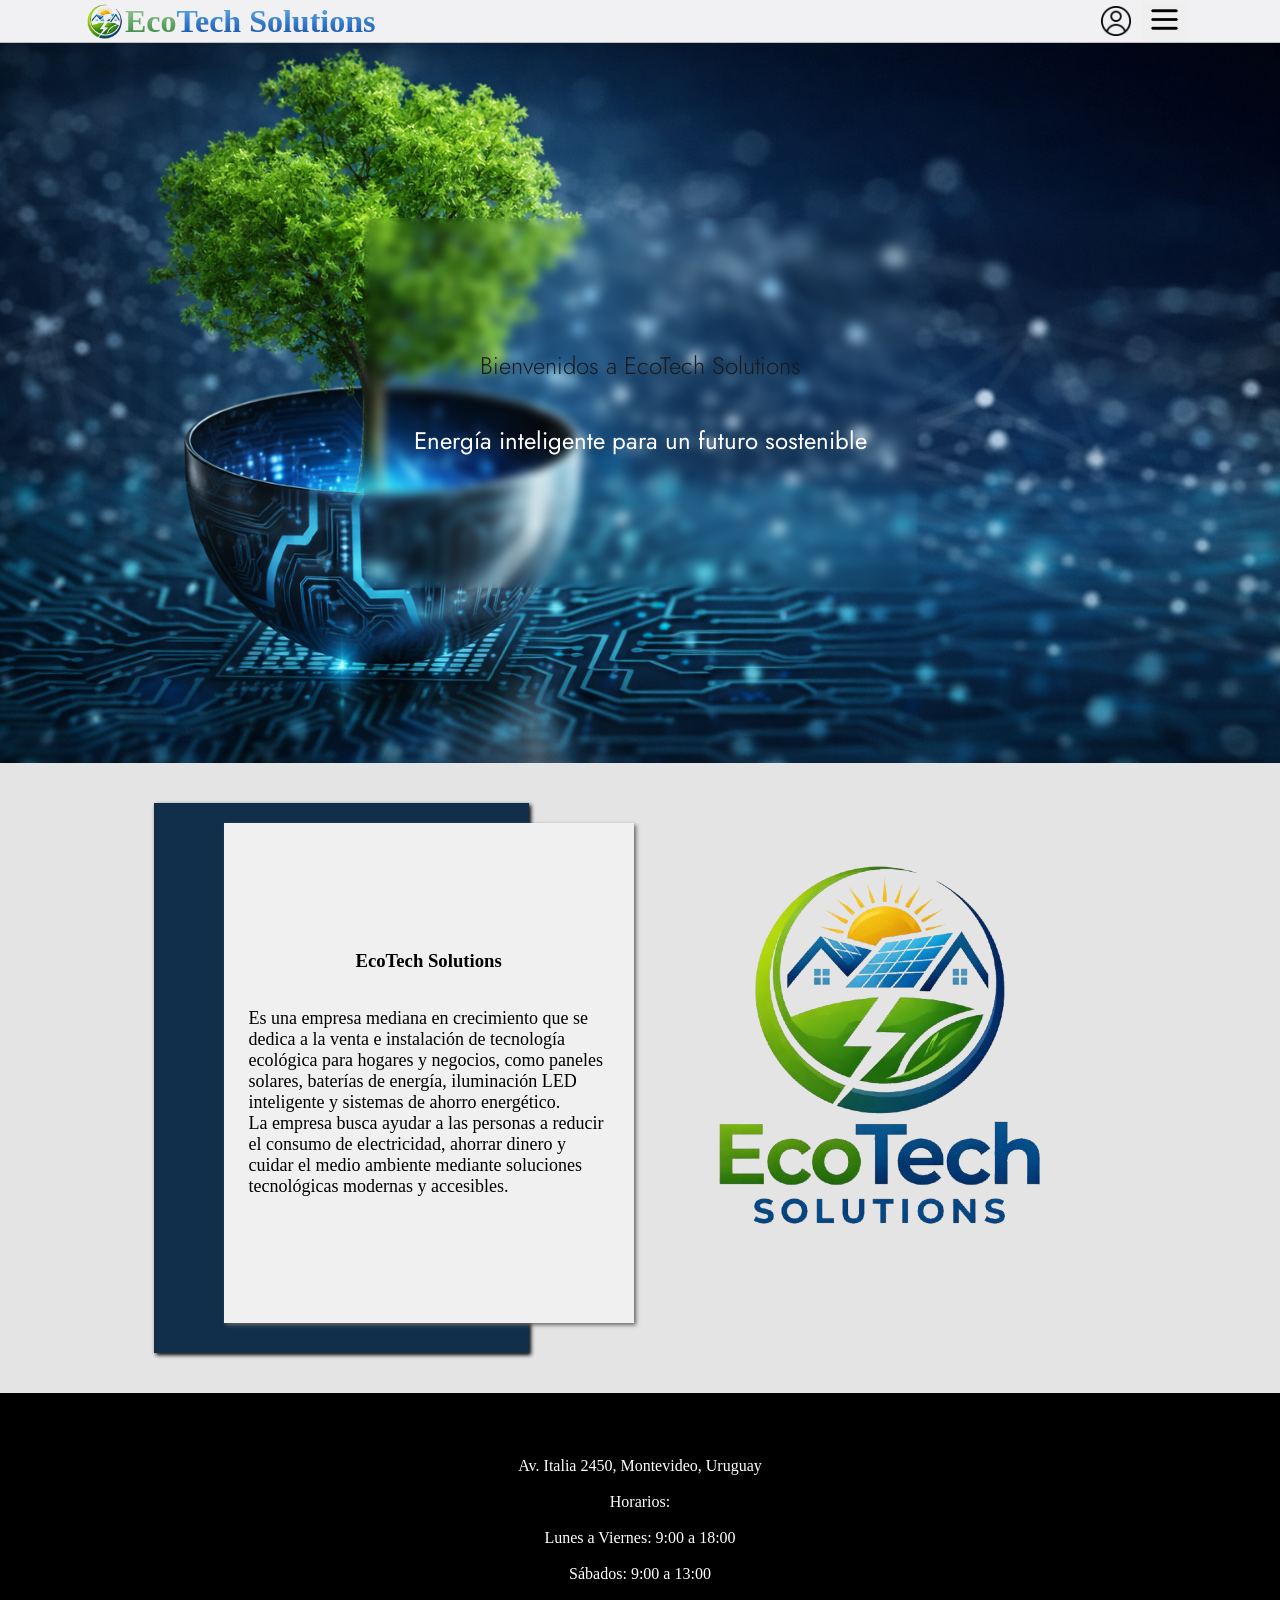
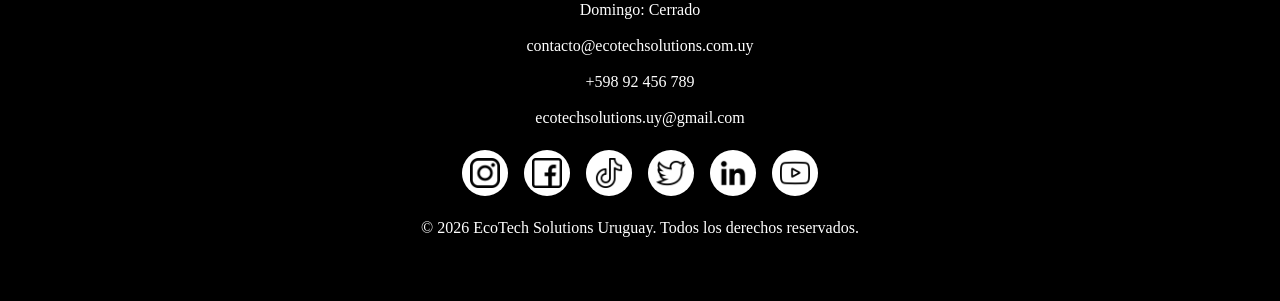
<file: Ale2/index.html>
<!DOCTYPE html>
<html lang="es">
<head>
    <meta charset="UTF-8">
    <meta name="viewport" content="width=device-width, initial-scale=1.0">
    <title>EcoTech Solutions</title>
    <link rel="stylesheet" href="style.css">
    <link href="https://fonts.googleapis.com/css2?family=Josefin+Sans&display=swap" rel="stylesheet">
    <link href="https://fonts.googleapis.com/css2?family=Jost&display=swap" rel="stylesheet">


</head>
<body>
    <header>
        <div class="logo">
            <img src="logo2.png-removebg-preview.png" alt="logo" width="40px" height="40px">
        <h1 class="h11">Eco</h1>
        <h1 class="h12">Tech Solutions</h1>
        </div>
        <div class="barra">
            <a class="perfil" href="http://127.0.0.1:5500/login.html"><img src="usuario.png" alt="" width="30px" height="30px"></a>
        <div class="dropdown">
            <button><img src="menu.png" alt="menu" width="35px" height="35px"></button>
            <div class="contenido1">
                <a href="http://127.0.0.1:5500/">Inicio <img src="x.png" alt="x" width="10px" height="10px"></a>
                <a href="http://127.0.0.1:5500/Consulta.html">Consulta <img src="x.png" alt="x" width="10px" height="10px"></a>
                <a href="http://127.0.0.1:5500/SobreNos.html">Sobre Nosotros <img src="x.png" alt="x" width="10px" height="10px"></a>
                <a href="http://127.0.0.1:5500/TrabajaconNos.html">Oportunidades laborales <img src="x.png" alt="x" width="10px" height="10px"></a>
            </div>
        </div>
        </div>
    </header>
    <nav class="cuerpo">
    <div class="inicio">
        <h2>Bienvenidos a EcoTech Solutions </h2>
        <h1>Energía inteligente para un futuro sostenible</h1>
    </div>
    <div class="info">
        <h2></h2>
        <p></p>

    </div>
</nav>
<section class="descripcion">
    <article class="color">
        <p></p>

    </article>
    <article class="descripciontext">
        <h3>EcoTech Solutions</h3>
        <p>Es una empresa mediana en crecimiento que se dedica a la venta e instalación de tecnología ecológica para hogares y negocios, como paneles solares, baterías de energía, iluminación LED inteligente y sistemas de ahorro energético. <br> La empresa busca ayudar a las personas a reducir el consumo de electricidad, ahorrar dinero y cuidar el medio ambiente mediante soluciones tecnológicas modernas y accesibles.</p>
    </article>
    <article class="logotipo">
        <img src="ChatGPT_Image_27_mar_2026__09_22_54_a.m.-removebg-preview.png" alt="logo" width="500px" height="500px">
    </article>
</section>
    <footer>
        <span class="direccion">Av. Italia 2450, Montevideo, Uruguay</span>
        <br>
        <div class="horario">
            <span> Horarios: </span>
            <br>
            <span> Lunes a Viernes: 9:00 a 18:00 </span>
            <br>
            <span> Sábados: 9:00 a 13:00 </span>
            <br>
            <span>Domingo: Cerrado </span>
        </div>
        <br>
        <span class="correo">contacto@ecotechsolutions.com.uy</span>
        <br>
        <span class="telefono">+598 92 456 789</span>
        <br>
        <span class="gmail">ecotechsolutions.uy@gmail.com</span>
        <br>
        <div class="redes">
        <a href="" class="ig"><img src="logotipo-de-instagram.png" alt="ig" width="30px" height="30px"></a>
        <a href="" class="fb"><img src="facebook.png" alt="fb" width="30px" height="30px"></a>
        <a href="" class="tt"><img src="tik-tok.png" alt="tt" width="30px" height="30px"></a>
        <a href="" class="x"><img src="twitter.png" alt="x" width="30px" height="30px"></a>
        <a href="" class="ld"><img src="linkedin.png" alt="ld" width="30px" height="30px"></a>
        <a href="" class="yt"><img src="youtube.png" alt="yt" width="30px" height="30px"></a>
        </div> 
        <br>
        <span>&copy; 2026 EcoTech Solutions Uruguay. Todos los derechos reservados.</span>
        
    </footer>
    <script src="script.js"></script>
</body>
</html>
</file>
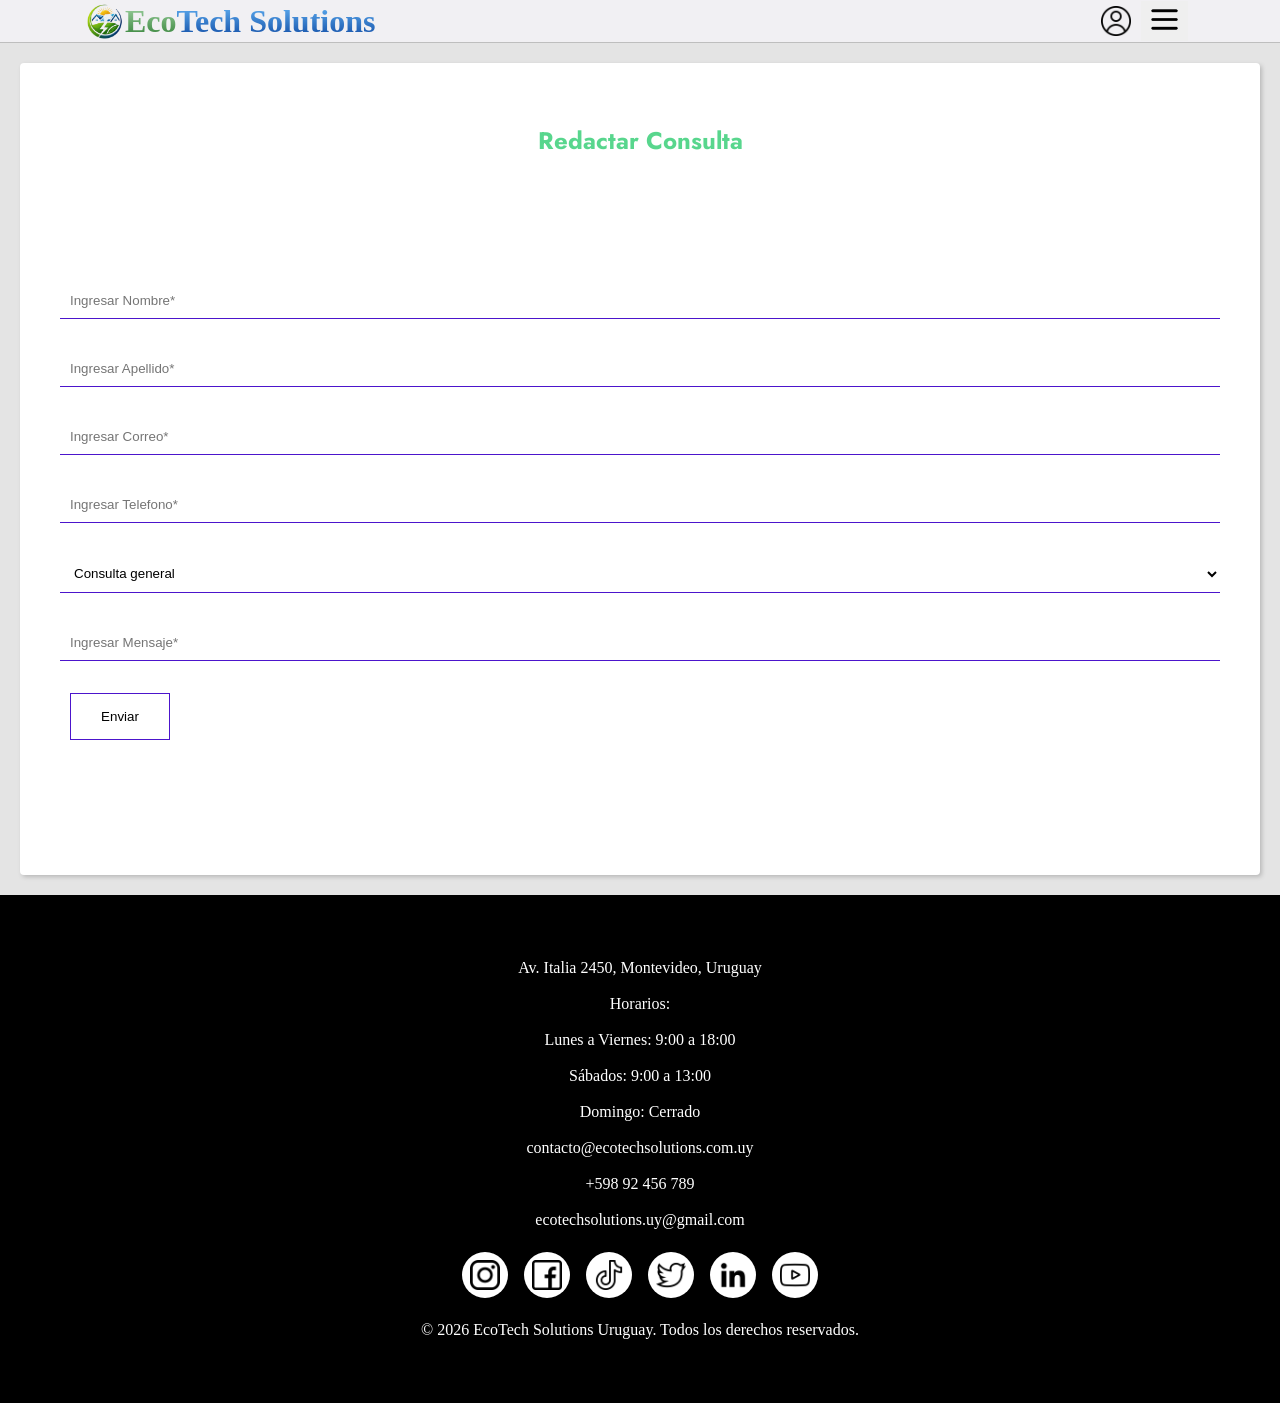
<file: Ale2/Consulta.html>
<!DOCTYPE html>
<html lang="es">
<head>
    <meta charset="UTF-8">
    <meta name="viewport" content="width=device-width, initial-scale=1.0">
    <title>EcoTech Solutions</title>
    <link rel="stylesheet" href="style.css">
    <link href="https://fonts.googleapis.com/css2?family=Josefin+Sans&display=swap" rel="stylesheet">
    <link href="https://fonts.googleapis.com/css2?family=Jost&display=swap" rel="stylesheet">


</head>
<body>
    <header>
        <div class="logo">
            <img src="logo2.png-removebg-preview.png" alt="logo" width="40px" height="40px">
        <h1 class="h11">Eco</h1>
        <h1 class="h12">Tech Solutions</h1>
        </div>
        <div class="barra">
            <a class="perfil" href="http://127.0.0.1:5500/login.html"><img src="usuario.png" alt="" width="30px" height="30px"></a>
        <div class="dropdown">
            <button><img src="menu.png" alt="menu" width="35px" height="35px"></button>
            <div class="contenido1">
                <a href="http://127.0.0.1:5500/">Inicio <img src="x.png" alt="x" width="10px" height="10px"></a>
                <a href="http://127.0.0.1:5500/Consulta.html">Consulta <img src="x.png" alt="x" width="10px" height="10px"></a>
                <a href="http://127.0.0.1:5500/SobreNos.html">Sobre Nosotros <img src="x.png" alt="x" width="10px" height="10px"></a>
                <a href="http://127.0.0.1:5500/TrabajaconNos.html">Oportunidades laborales <img src="x.png" alt="x" width="10px" height="10px"></a>
            </div>
        </div>
        </div>
    </header>
    <section>
        <h1 class="Tformulario"></h1>
    </section>
    <section class="formulario">
        <h1 class="Tconsulta">Redactar Consulta</h1>
        <div class="consulta">
        <form class="consultalist">
        <input class="nom" type="text" name="nombre" id="nombre" required placeholder="Ingresar Nombre*">
        <input class="ape" type="text" name="apellido" id="apellido" required placeholder="Ingresar Apellido*">
        <input class="co" type="email" name="correo" id="correo" required placeholder="Ingresar Correo*">
        <input class="tel" type="number" name="telefono" id="telefono" required placeholder="Ingresar Telefono*">
        <select class="asu" name="asunto" id="asunto">
            <option>Consulta general</option>
            <option>Presupuesto</option>
            <option>Información de productos</option>
            <option>Servicios</option>
            <option>Otro</option>
        </select>
        <input class="men" type="text" name="mensaje" id="mensaje" required placeholder="Ingresar Mensaje*">
        <button class="enviar" type="submit">Enviar</button>
    </form>
        </div>
    </section>
    
    <footer>
        <span class="direccion">Av. Italia 2450, Montevideo, Uruguay</span>
        <br>
        <div class="horario">
            <span> Horarios: </span>
            <br>
            <span> Lunes a Viernes: 9:00 a 18:00 </span>
            <br>
            <span> Sábados: 9:00 a 13:00 </span>
            <br>
            <span>Domingo: Cerrado </span>
        </div>
        <br>
        <span class="correo">contacto@ecotechsolutions.com.uy</span>
        <br>
        <span class="telefono">+598 92 456 789</span>
        <br>
        <span class="gmail">ecotechsolutions.uy@gmail.com</span>
        <br>
        <div class="redes">
        <a href="" class="ig"><img src="logotipo-de-instagram.png" alt="ig" width="30px" height="30px"></a>
        <a href="" class="fb"><img src="facebook.png" alt="fb" width="30px" height="30px"></a>
        <a href="" class="tt"><img src="tik-tok.png" alt="tt" width="30px" height="30px"></a>
        <a href="" class="x"><img src="twitter.png" alt="x" width="30px" height="30px"></a>
        <a href="" class="ld"><img src="linkedin.png" alt="ld" width="30px" height="30px"></a>
        <a href="" class="yt"><img src="youtube.png" alt="yt" width="30px" height="30px"></a>
        </div> 
        <br>
        <span>&copy; 2026 EcoTech Solutions Uruguay. Todos los derechos reservados.</span>
        
    </footer>
    
</body>
</html>
</file>
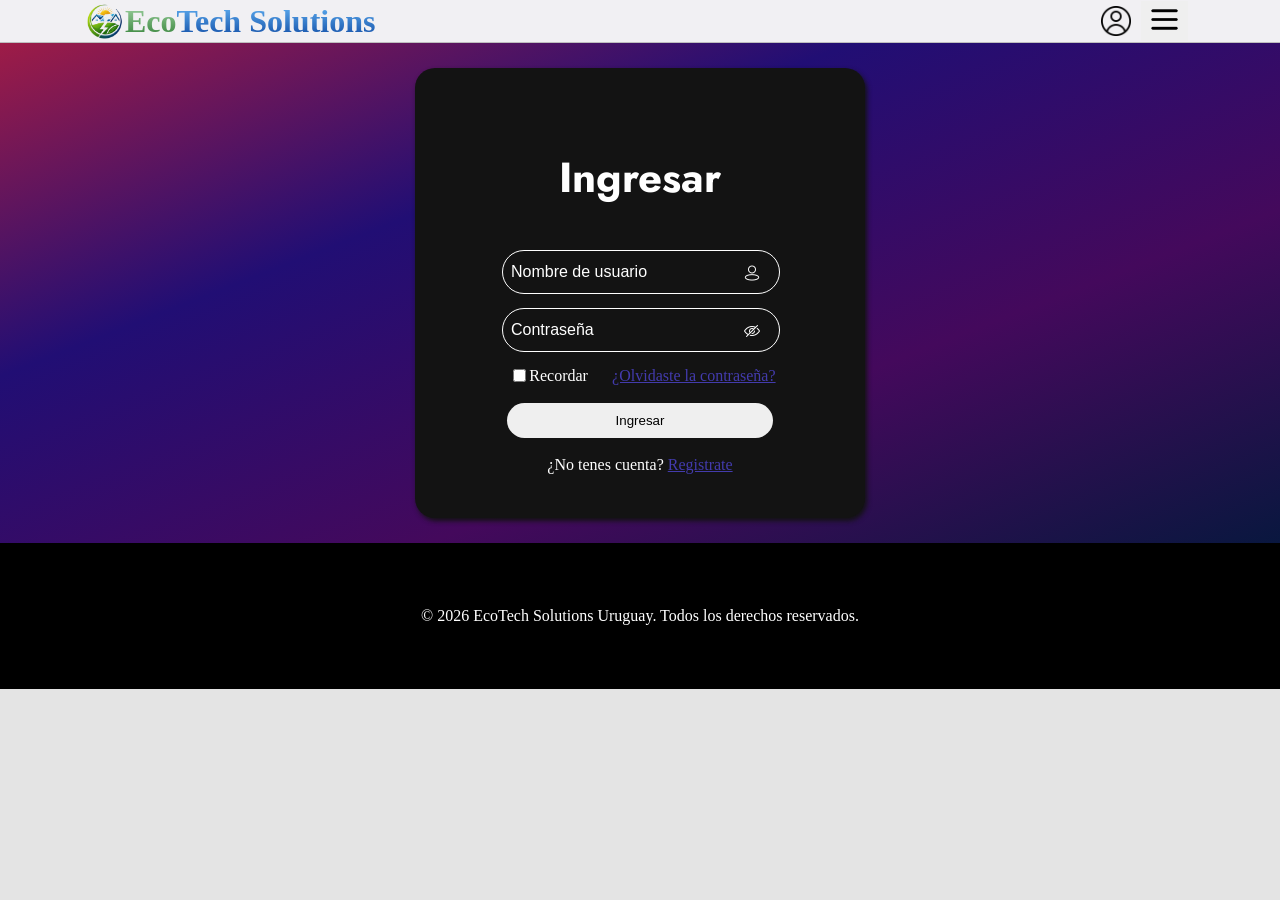
<file: Ale2/login.html>
<!DOCTYPE html>
<html lang="en">
<head>
    <meta charset="UTF-8">
    <meta name="viewport" content="width=device-width, initial-scale=1.0">
    <link rel="stylesheet" href="style.css">
    <link href="https://fonts.googleapis.com/css2?family=Josefin+Sans&display=swap" rel="stylesheet">
    <link href="https://fonts.googleapis.com/css2?family=Jost&display=swap" rel="stylesheet">
    <link href="https://unpkg.com/boxicons@2.1.4/css/boxicons.min.css" rel="stylesheet">
    <title>EcoTech Solutions Login</title>
</head>
<body>
    <header>
        <div class="logo">
            <img src="logo2.png-removebg-preview.png" alt="logo" width="40px" height="40px">
        <h1 class="h11">Eco</h1>
        <h1 class="h12">Tech Solutions</h1>
        </div>
        <div class="barra">
            <a class="perfil" href="http://127.0.0.1:5500/login.html"><img src="usuario.png" alt="" width="30px" height="30px"></a>
        <div class="dropdown">
            <button><img src="menu.png" alt="menu" width="35px" height="35px"></button>
            <div class="contenido1">
                <a href="http://127.0.0.1:5500/">Inicio <img src="x.png" alt="x" width="10px" height="10px"></a>
                <a href="http://127.0.0.1:5500/Consulta.html">Consulta <img src="x.png" alt="x" width="10px" height="10px"></a>
                <a href="http://127.0.0.1:5500/SobreNos.html">Sobre Nosotros <img src="x.png" alt="x" width="10px" height="10px"></a>
                <a href="http://127.0.0.1:5500/TrabajaconNos.html">Oportunidades laborales <img src="x.png" alt="x" width="10px" height="10px"></a>
            </div>
        </div>
        </div>
    </header>

    <section class="log">
        <div class="singup">
            <div class="Tsingup">
                <h1>Ingresar</h1>
            </div>

            <div class="singupform">
            <form>

                <div class="input-box">
                <input class="nom2" type="text" name="nombre" id="nombre" required placeholder="Nombre de usuario">
                <img src="avatar.png" alt="user">
                </div>

                <div class="input-box">
                <input class="con" type="password" name="contra" id="password" required placeholder="Contraseña">
                <img class="ojo" id="togglePassword" src="esconder1.png" alt="contra">
                </div>

                <div class="pass">
                    <label><input type="checkbox">Recordar</label>
                    <br>
                    <a href="">¿Olvidaste la contraseña?</a>
                </div>
                
                <br>
                <button class="ingresarboton">Ingresar</button>
                <br>

                <div class="login2">
                    <label>¿No tenes cuenta? <a href="http://127.0.0.1:5500/singup.html">Registrate</a></label>
                </div>

            </form>
            </div>
    </section>

    <footer>
        <span>&copy; 2026 EcoTech Solutions Uruguay. Todos los derechos reservados.</span>
    </footer>
    <script src="script.js"></script>
    
</body>
</html>
</file>
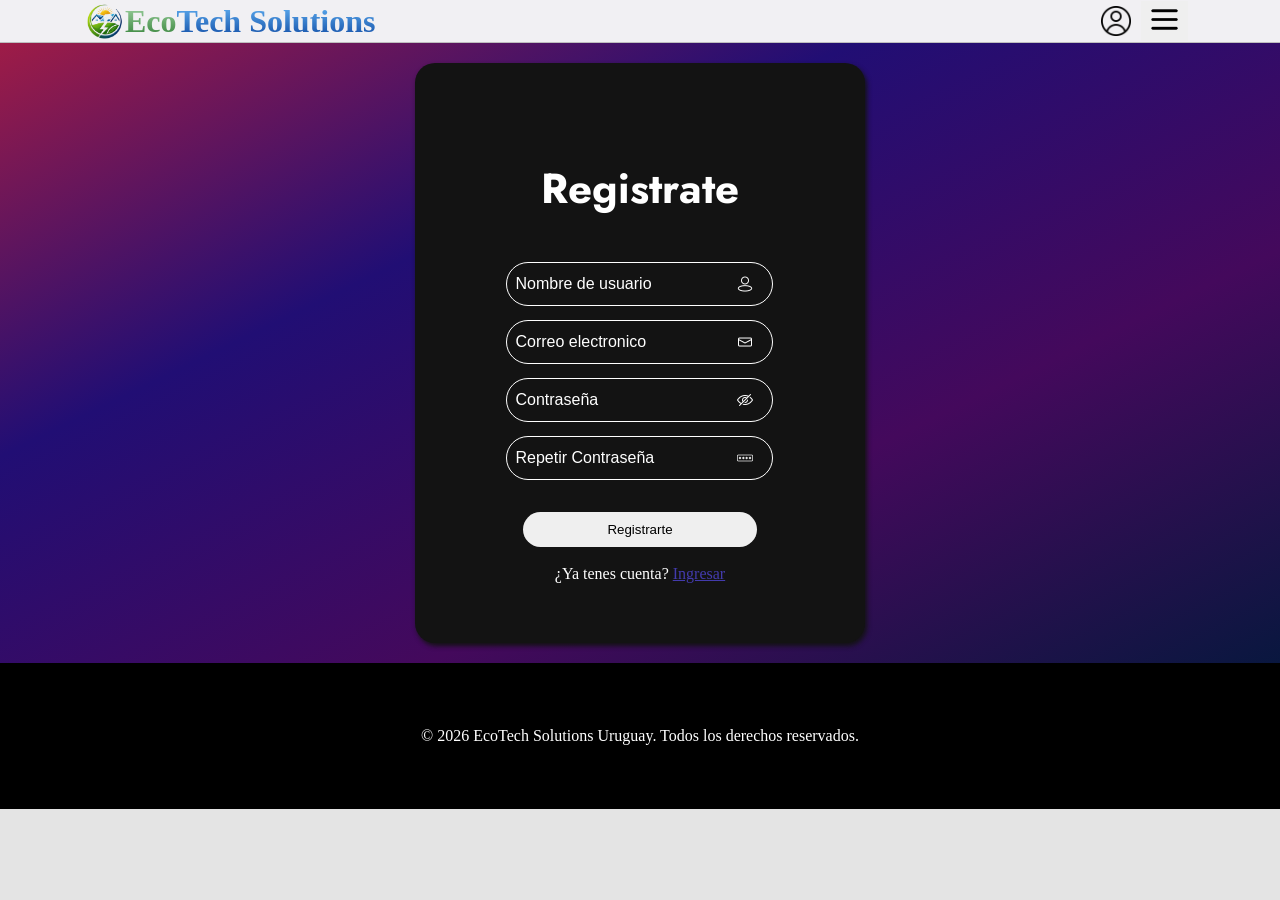
<file: Ale2/singup.html>
<!DOCTYPE html>
<html lang="en">
<head>
    <meta charset="UTF-8">
    <meta name="viewport" content="width=device-width, initial-scale=1.0">
    <link rel="stylesheet" href="style.css">
    <link href="https://fonts.googleapis.com/css2?family=Josefin+Sans&display=swap" rel="stylesheet">
    <link href="https://fonts.googleapis.com/css2?family=Jost&display=swap" rel="stylesheet">
    <link href="https://unpkg.com/boxicons@2.1.4/css/boxicons.min.css" rel="stylesheet">
    <title>EcoTech Solutions Login</title>
</head>
<body>
    <header>
        <div class="logo">
            <img src="logo2.png-removebg-preview.png" alt="logo" width="40px" height="40px">
        <h1 class="h11">Eco</h1>
        <h1 class="h12">Tech Solutions</h1>
        </div>
        <div class="barra">
            <a class="perfil" href="http://127.0.0.1:5500/login.html"><img src="usuario.png" alt="" width="30px" height="30px"></a>
        <div class="dropdown">
            <button><img src="menu.png" alt="menu" width="35px" height="35px"></button>
            <div class="contenido1">
                <a href="http://127.0.0.1:5500/">Inicio <img src="x.png" alt="x" width="10px" height="10px"></a>
                <a href="http://127.0.0.1:5500/Consulta.html">Consulta <img src="x.png" alt="x" width="10px" height="10px"></a>
                <a href="http://127.0.0.1:5500/SobreNos.html">Sobre Nosotros <img src="x.png" alt="x" width="10px" height="10px"></a>
                <a href="http://127.0.0.1:5500/TrabajaconNos.html">Oportunidades laborales <img src="x.png" alt="x" width="10px" height="10px"></a>
            </div>
        </div>
        </div>
    </header>

    <section class="log1">
        <div class="singup1">
            <div class="Tsingup1">
                <h1>Registrate</h1>
            </div>

            <div class="singupform1">
            <form>

                <div class="input-box1">
                <input class="nom2" type="text" name="nombre1" id="nombre1" required placeholder="Nombre de usuario">
                <img src="avatar.png" alt="user1">
                </div>

                <div class="input-box1">
                <input class="nom2" type="text" name="gmail1" id="gmail1" required placeholder="Correo electronico">
                <img src="gmailblanco.png" alt="gmail1">
                </div>

                <div class="input-box1">
                <input class="con" type="text" name="contra1" id="password1" required placeholder="Contraseña">
                <img class="ojo1" id="togglePassword" src="esconder1.png" alt="contra">
                </div>


                <div class="input-box1">
                <input class="con" type="password" name="contra2" id="password2" required placeholder="Repetir Contraseña">
                <img class="3puntos" src="contrasena3blanco.png" alt="contra">
                </div>
                
                <br>
                <button class="ingresarboton1">Registrarte</button>
                <br>

                <div class="login21">
                    <label>¿Ya tenes cuenta? <a href="http://127.0.0.1:5500/login.html">Ingresar</a></label>
                </div>

            </form>
            </div>
    </section>

    <footer>
        <span>&copy; 2026 EcoTech Solutions Uruguay. Todos los derechos reservados.</span>
    </footer>
    <script src="script.js"></script>
    
</body>
</html>
</file>
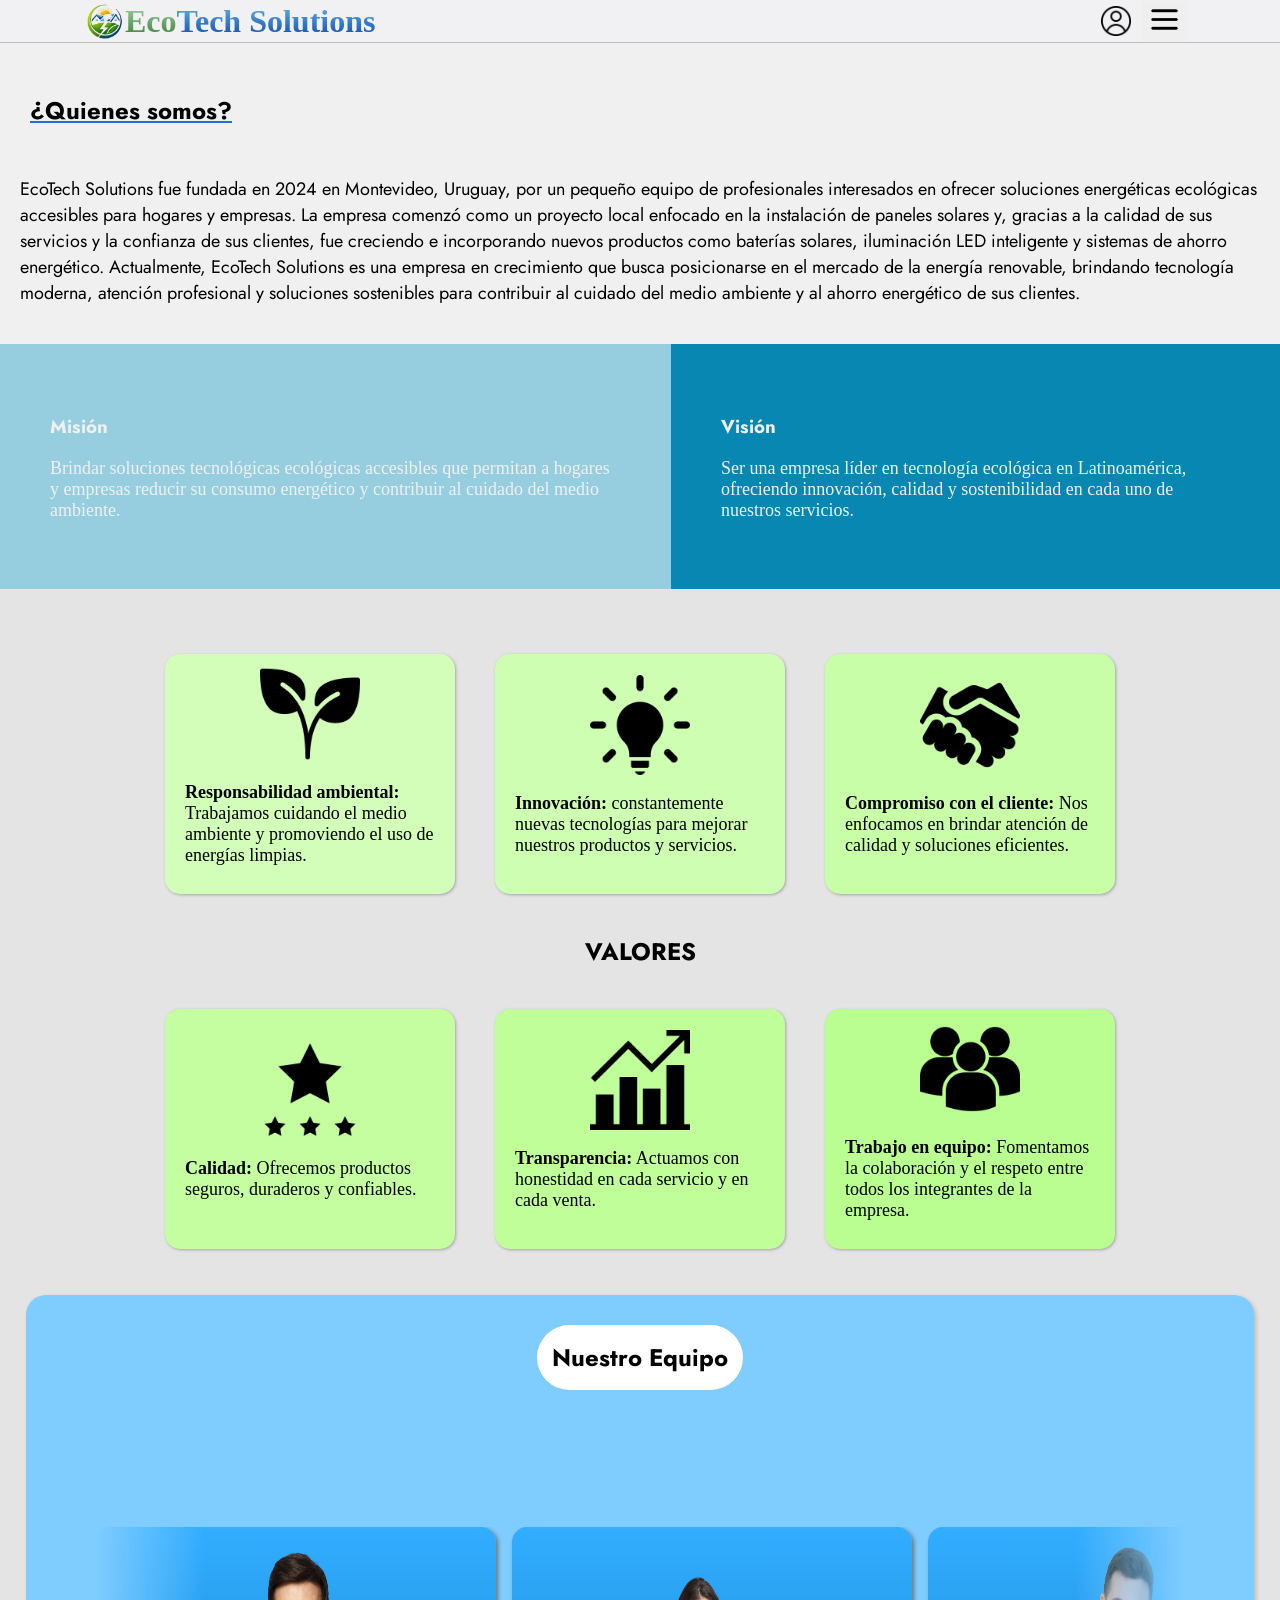
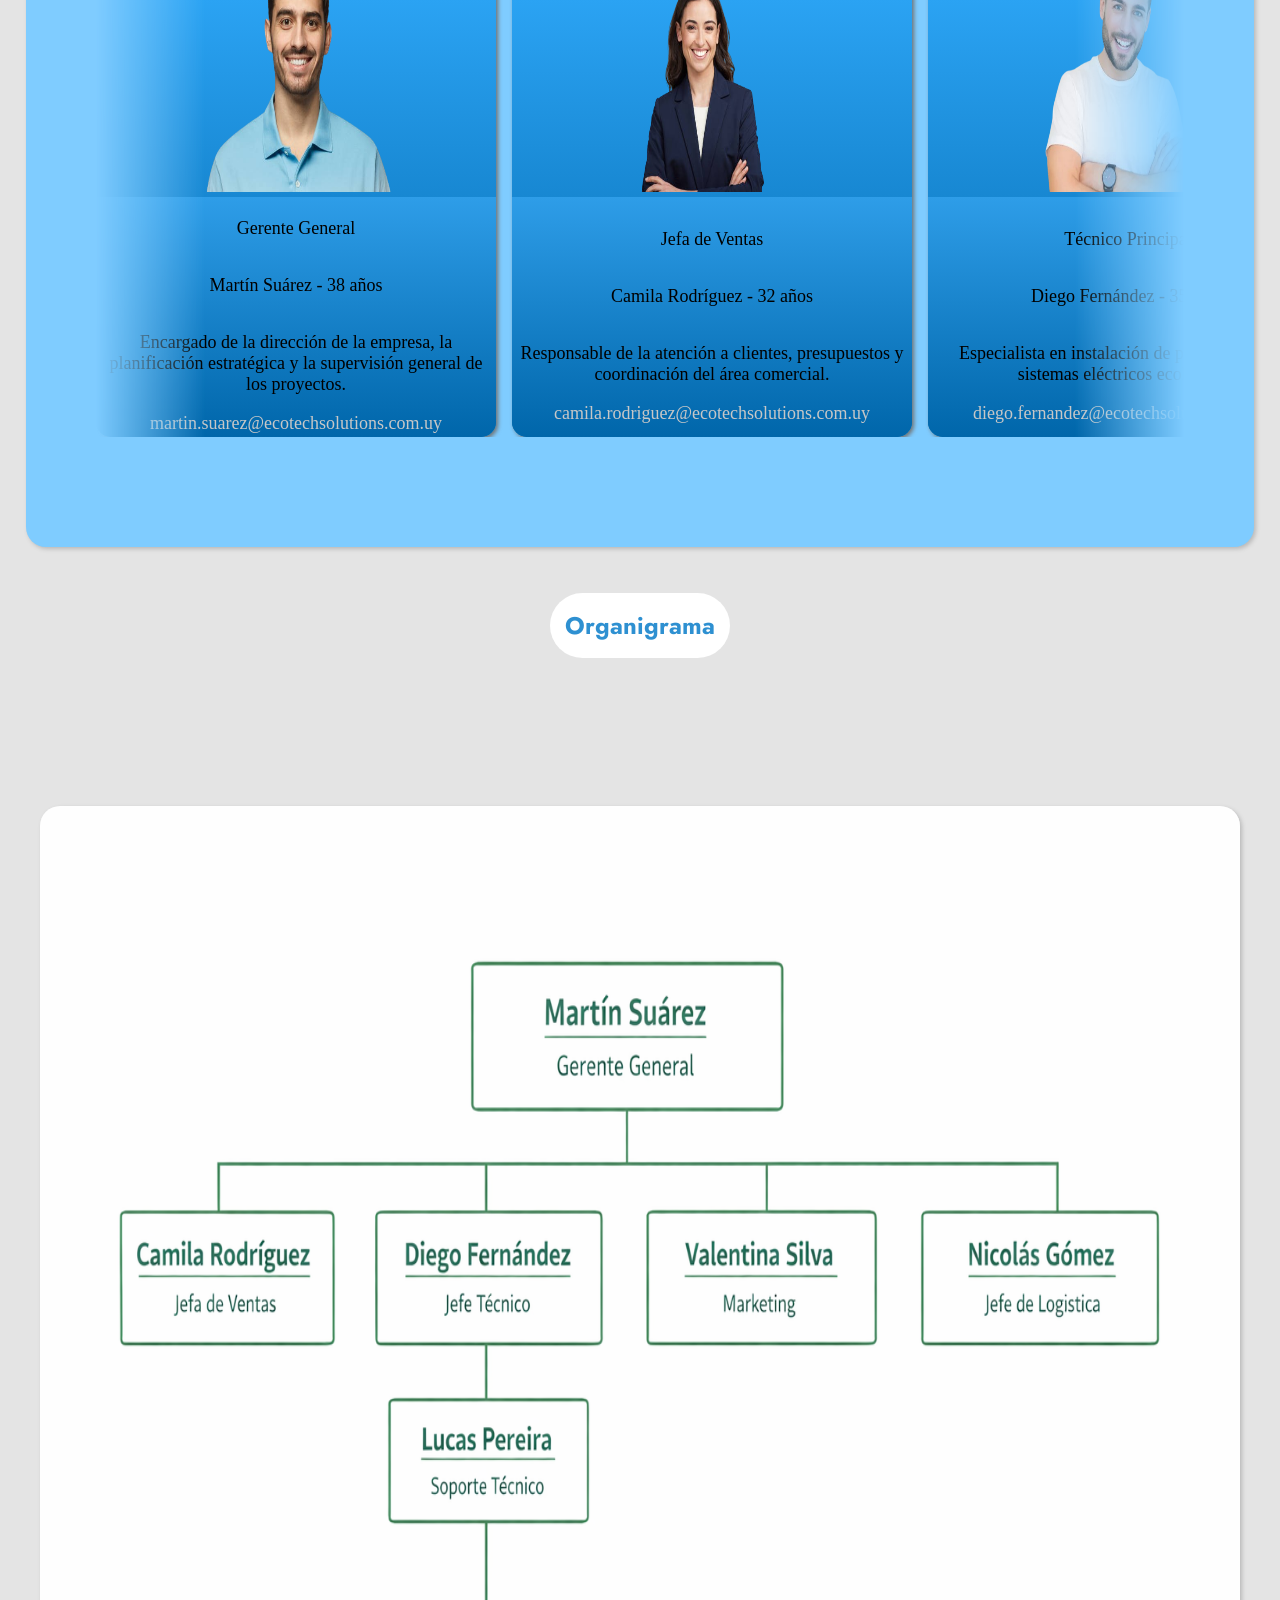
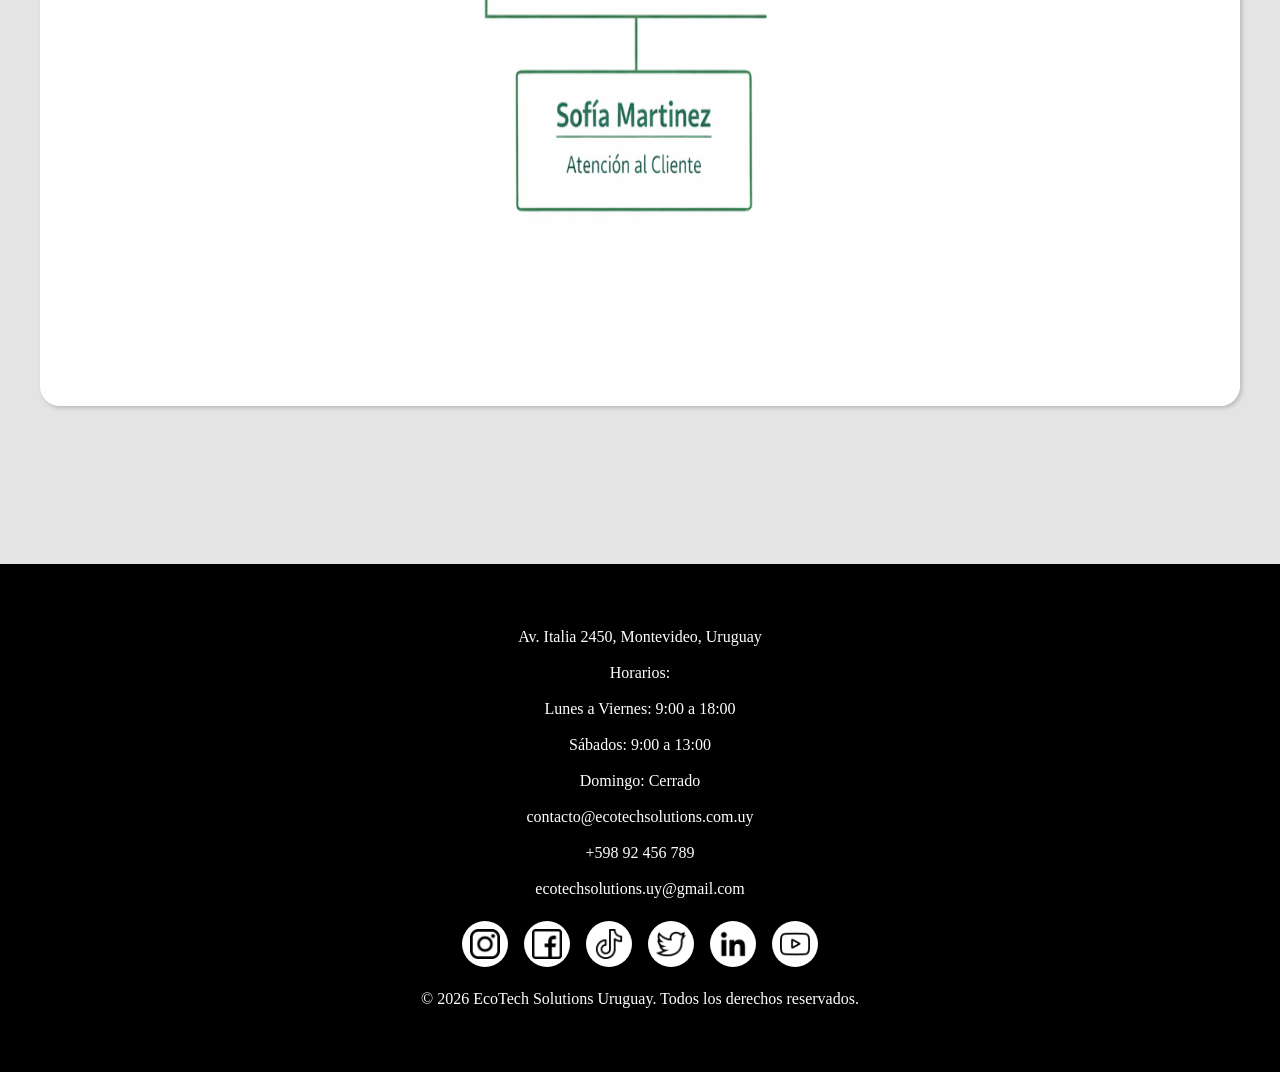
<file: Ale2/SobreNos.html>
<!DOCTYPE html>
<html lang="es">
<head>
    <meta charset="UTF-8">
    <meta name="viewport" content="width=device-width, initial-scale=1.0">
    <link rel="stylesheet" href="style.css">
    <link href="https://fonts.googleapis.com/css2?family=Josefin+Sans&display=swap" rel="stylesheet">
    <link href="https://fonts.googleapis.com/css2?family=Jost&display=swap" rel="stylesheet">

    <title>EcoTech Solutions Sobre Nosotros</title>
</head>
<body>
    
    <header>
        <div class="logo">
            <img src="logo2.png-removebg-preview.png" alt="logo" width="40px" height="40px">
        <h1 class="h11">Eco</h1>
        <h1 class="h12">Tech Solutions</h1>
        </div>
        <div class="barra">
            <a class="perfil" href="http://127.0.0.1:5500/login.html"><img src="usuario.png" alt="" width="30px" height="30px"></a>
        <div class="dropdown">
            <button><img src="menu.png" alt="menu" width="35px" height="35px"></button>
            <div class="contenido1">
                <a href="http://127.0.0.1:5500/">Inicio <img src="x.png" alt="x" width="10px" height="10px"></a>
                <a href="http://127.0.0.1:5500/Consulta.html">Consulta <img src="x.png" alt="x" width="10px" height="10px"></a>
                <a href="http://127.0.0.1:5500/SobreNos.html">Sobre Nosotros <img src="x.png" alt="x" width="10px" height="10px"></a>
                <a href="http://127.0.0.1:5500/TrabajaconNos.html">Oportunidades laborales <img src="x.png" alt="x" width="10px" height="10px"></a>
            </div>
        </div>
        </div>
    </header>
    <nav class="SN">
        <h1 class="h1SN">¿Quienes somos?</h1>
        <p>EcoTech Solutions fue fundada en 2024 en Montevideo, Uruguay, por un pequeño equipo de profesionales interesados en ofrecer soluciones energéticas ecológicas accesibles para hogares y empresas. La empresa comenzó como un proyecto local enfocado en la instalación de paneles solares y, gracias a la calidad de sus servicios y la confianza de sus clientes, fue creciendo e incorporando nuevos productos como baterías solares, iluminación LED inteligente y sistemas de ahorro energético. Actualmente, EcoTech Solutions es una empresa en crecimiento que busca posicionarse en el mercado de la energía renovable, brindando tecnología moderna, atención profesional y soluciones sostenibles para contribuir al cuidado del medio ambiente y al ahorro energético de sus clientes.</p>
    </nav>
    <section class="QS">
        <article class="mision">
            <h1>Misión</h1>
            <p>Brindar soluciones tecnológicas ecológicas accesibles que permitan a hogares y empresas reducir su consumo energético y contribuir al cuidado del medio ambiente.</p>
        </article>
        <article class="vision">
            <h1>Visión</h1>
            <p>Ser una empresa líder en tecnología ecológica en Latinoamérica, ofreciendo innovación, calidad y sostenibilidad en cada uno de nuestros servicios.</p>
        </article>
    </section>
    <section class="valores">
        <article class="valores1">
            <div class="V1">
                <img src="planta.png" alt="planta" width="100px" height="100px">
                <p><strong>Responsabilidad ambiental: </strong>Trabajamos cuidando el medio ambiente y promoviendo el uso de energías limpias.</p>
            </div>
            <div class="V2">
                <img src="idea.png" alt="idea" width="100px" height="100px">
                <p><strong>Innovación: </strong> constantemente nuevas tecnologías para mejorar nuestros productos y servicios.</p>
            </div>
            <div class="V3">
                <img src="negocio.png" alt="negocio" width="100px" height="100px">
                <p><strong>Compromiso con el cliente:</strong> Nos enfocamos en brindar atención de calidad y soluciones eficientes.</p>
            </div>
        </article>
        <h1>VALORES</h1>
        <article class="valores2">
            <div class="V4">
                <img src="4-estrellas.png" alt="estrellas" width="100px" height="100px">
                <p><strong>Calidad: </strong> Ofrecemos productos seguros, duraderos y confiables.</p>
            </div>
            <div class="V5">
                <img src="tendencia.png" alt="tendencia" width="100px" height="100px">
                <p><strong>Transparencia:</strong> Actuamos con honestidad en cada servicio y en cada venta.</p>
            </div>
            <div class="V6">
                <img src="silueta-de-multiples-usuarios.png" alt="usuarios" width="100px" height="100px">
                <p><strong>Trabajo en equipo: </strong> Fomentamos la colaboración y el respeto entre todos los integrantes de la empresa.</p>
            </div>
        </article>
    </section>

    <section class="empleados">
        <h1 class="Templeados">Nuestro Equipo</h1>
        <br>
        <div class="carrusel">
            <div class="grupo">
                <div class="card1">
                    <div class="img1">
                    <img src="1-removebg-preview.png" alt="1" width="250px" height="250px">
                    </div>
                    <div class="datos">
                    <p>Gerente General</p>
                    <p>Martín Suárez - 38 años</p>
                    <p>Encargado de la dirección de la empresa, la planificación estratégica y la supervisión general de los proyectos.</p>
                    <span class="Egmail">martin.suarez@ecotechsolutions.com.uy</span>
                    </div>
                </div>
                <div class="card2">
                    <div class="img1">
                    <img src="2-removebg-preview.png" alt="2" width="250px" height="250px">
                    </div>
                    <div class="datos">
                    <p>Jefa de Ventas</p>
                    <p>Camila Rodríguez - 32 años</p>
                    <p>Responsable de la atención a clientes, presupuestos y coordinación del área comercial.</p>
                    <span class="Egmail">camila.rodriguez@ecotechsolutions.com.uy</span>
                    </div>

                </div>
                <div class="card3">
                    <div class="img1">
                    <img src="3-removebg-preview.png" alt="3" width="250px" height="250px">
                    </div>
                    <div class="datos">
                    <p>Técnico Principal</p>
                    <p>Diego Fernández - 35 años</p>
                    <p>Especialista en instalación de paneles solares y sistemas eléctricos ecológicos.</p>
                    <span class="Egmail">diego.fernandez@ecotechsolutions.com.uy</span>
                    </div>

                </div>
                <div class="card4">
                    <div class="img1">
                    <img src="4-removebg-preview.png" alt="4" width="250px" height="250px">
                    </div>
                    <div class="datos">
                    <p>Soporte Técnico</p>
                    <p>Lucas Pereira - 29 años</p>
                    <p>Encargado del mantenimiento de equipos y asistencia técnica en instalaciones.</p>
                    <span class="Egmail">lucas.pereira@ecotechsolutions.com.uy</span>
                    </div>

                </div>
                <div class="card5">
                    <div class="img1">
                    <img src="5-removebg-preview.png" alt="5" width="250px" height="250px">
                    </div>
                    <div class="datos">
                    <p>Marketing y Comunicación</p>
                    <p>Valentina Silva - 27 años</p>
                    <p>Responsable de redes sociales, publicidad y comunicación de la empresa.</p>
                    <span class="Egmail">valentina.silva@ecotechsolutions.com.uy</span>
                    </div>

                </div>
                <div class="card6">
                    <div class="img1">
                    <img src="6-removebg-preview.png" alt="6" width="250px" height="250px">
                    </div>
                    <div class="datos">
                    <p>Atención al Cliente</p>
                    <p>Sofía Martínez - 26 años</p>
                    <p>Encargada de consultas, coordinación de citas y soporte a clientes.</p>
                    <span class="Egmail">sofia.martinez@ecotechsolutions.com.uy</span>
                    </div>

                </div>
                <div class="card7">
                    <div class="img1">
                    <img src="3-removebg-preview.png" alt="3" width="250px" height="250px">
                    </div>
                    <div class="datos">
                    <p>Técnico Principal</p>
                    <p>Nicolás Gómez - 35 años</p>
                    <p>Especialista en instalación de paneles solares y sistemas eléctricos ecológicos.</p>
                    <span class="Egmail">diego.fernandez@ecotechsolutions.com.uy</span>
                    </div>

                </div>
            </div>
            <div aria-hidden class="grupo">
                <div class="card1">
                    <div class="img1">
                    <img src="1-removebg-preview.png" alt="1" width="250px" height="250px">
                    </div>
                    <div class="datos">
                    <p>Gerente General</p>
                    <p>Martín Suárez - 38 años</p>
                    <p>Encargado de la dirección de la empresa, la planificación estratégica y la supervisión general de los proyectos.</p>
                    <span class="Egmail">martin.suarez@ecotechsolutions.com.uy</span>
                    </div>
                </div>
                <div class="card2">
                    <div class="img1">
                    <img src="2-removebg-preview.png" alt="2" width="250px" height="250px">
                    </div>
                    <div class="datos">
                    <p>Jefa de Ventas</p>
                    <p>Camila Rodríguez - 32 años</p>
                    <p>Responsable de la atención a clientes, presupuestos y coordinación del área comercial.</p>
                    <span class="Egmail">camila.rodriguez@ecotechsolutions.com.uy</span>
                    </div>

                </div>
                <div class="card3">
                    <div class="img1">
                    <img src="3-removebg-preview.png" alt="3" width="250px" height="250px">
                    </div>
                    <div class="datos">
                    <p>Técnico Principal</p>
                    <p>Diego Fernández - 35 años</p>
                    <p>Especialista en instalación de paneles solares y sistemas eléctricos ecológicos.</p>
                    <span class="Egmail">diego.fernandez@ecotechsolutions.com.uy</span>
                    </div>

                </div>
                <div class="card4">
                    <div class="img1">
                    <img src="4-removebg-preview.png" alt="4" width="250px" height="250px">
                    </div>
                    <div class="datos">
                    <p>Soporte Técnico</p>
                    <p>Lucas Pereira - 29 años</p>
                    <p>Encargado del mantenimiento de equipos y asistencia técnica en instalaciones.</p>
                    <span class="Egmail">lucas.pereira@ecotechsolutions.com.uy</span>
                    </div>

                </div>
                <div class="card5">
                    <div class="img1">
                    <img src="5-removebg-preview.png" alt="5" width="250px" height="250px">
                    </div>
                    <div class="datos">
                    <p>Marketing y Comunicación</p>
                    <p>Valentina Silva - 27 años</p>
                    <p>Responsable de redes sociales, publicidad y comunicación de la empresa.</p>
                    <span class="Egmail">valentina.silva@ecotechsolutions.com.uy</span>
                    </div>

                </div>
                <div class="card6">
                    <div class="img1">
                    <img src="6-removebg-preview.png" alt="6" width="250px" height="250px">
                    </div>
                    <div class="datos">
                    <p>Atención al Cliente</p>
                    <p>Sofía Martínez - 26 años</p>
                    <p>Encargada de consultas, coordinación de citas y soporte a clientes.</p>
                    <span class="Egmail">sofia.martinez@ecotechsolutions.com.uy</span>
                    </div>

                </div>
                <div class="card7">
                    <div class="img1">
                    <img src="3-removebg-preview.png" alt="3" width="250px" height="250px">
                    </div>
                    <div class="datos">
                    <p>Técnico Principal</p>
                    <p>Nicolás Gómez - 35 años</p>
                    <p>Especialista en instalación de paneles solares y sistemas eléctricos ecológicos.</p>
                    <span class="Egmail">diego.fernandez@ecotechsolutions.com.uy</span>
                    </div>

                </div>
            </div>
        </div>

    </section>
    <section class="organi">
        <h1 class="Torgani">Organigrama</h1>
        <img src="organigrama.png" alt="organigrama" width="1200px" height="1200px">
    </section>
    <footer>
        <span class="direccion">Av. Italia 2450, Montevideo, Uruguay</span>
        <br>
        <div class="horario">
            <span> Horarios: </span>
            <br>
            <span> Lunes a Viernes: 9:00 a 18:00 </span>
            <br>
            <span> Sábados: 9:00 a 13:00 </span>
            <br>
            <span>Domingo: Cerrado </span>
        </div>
        <br>
        <span class="correo">contacto@ecotechsolutions.com.uy</span>
        <br>
        <span class="telefono">+598 92 456 789</span>
        <br>
        <span class="gmail">ecotechsolutions.uy@gmail.com</span>
        <br>
        <div class="redes">
        <a href="" class="ig"><img src="logotipo-de-instagram.png" alt="ig" width="30px" height="30px"></a>
        <a href="" class="fb"><img src="facebook.png" alt="fb" width="30px" height="30px"></a>
        <a href="" class="tt"><img src="tik-tok.png" alt="tt" width="30px" height="30px"></a>
        <a href="" class="x"><img src="twitter.png" alt="x" width="30px" height="30px"></a>
        <a href="" class="ld"><img src="linkedin.png" alt="ld" width="30px" height="30px"></a>
        <a href="" class="yt"><img src="youtube.png" alt="yt" width="30px" height="30px"></a>
        </div> 
        <br>
        <span>&copy; 2026 EcoTech Solutions Uruguay. Todos los derechos reservados.</span>
        
    </footer>
    
</body>
</html>
</file>
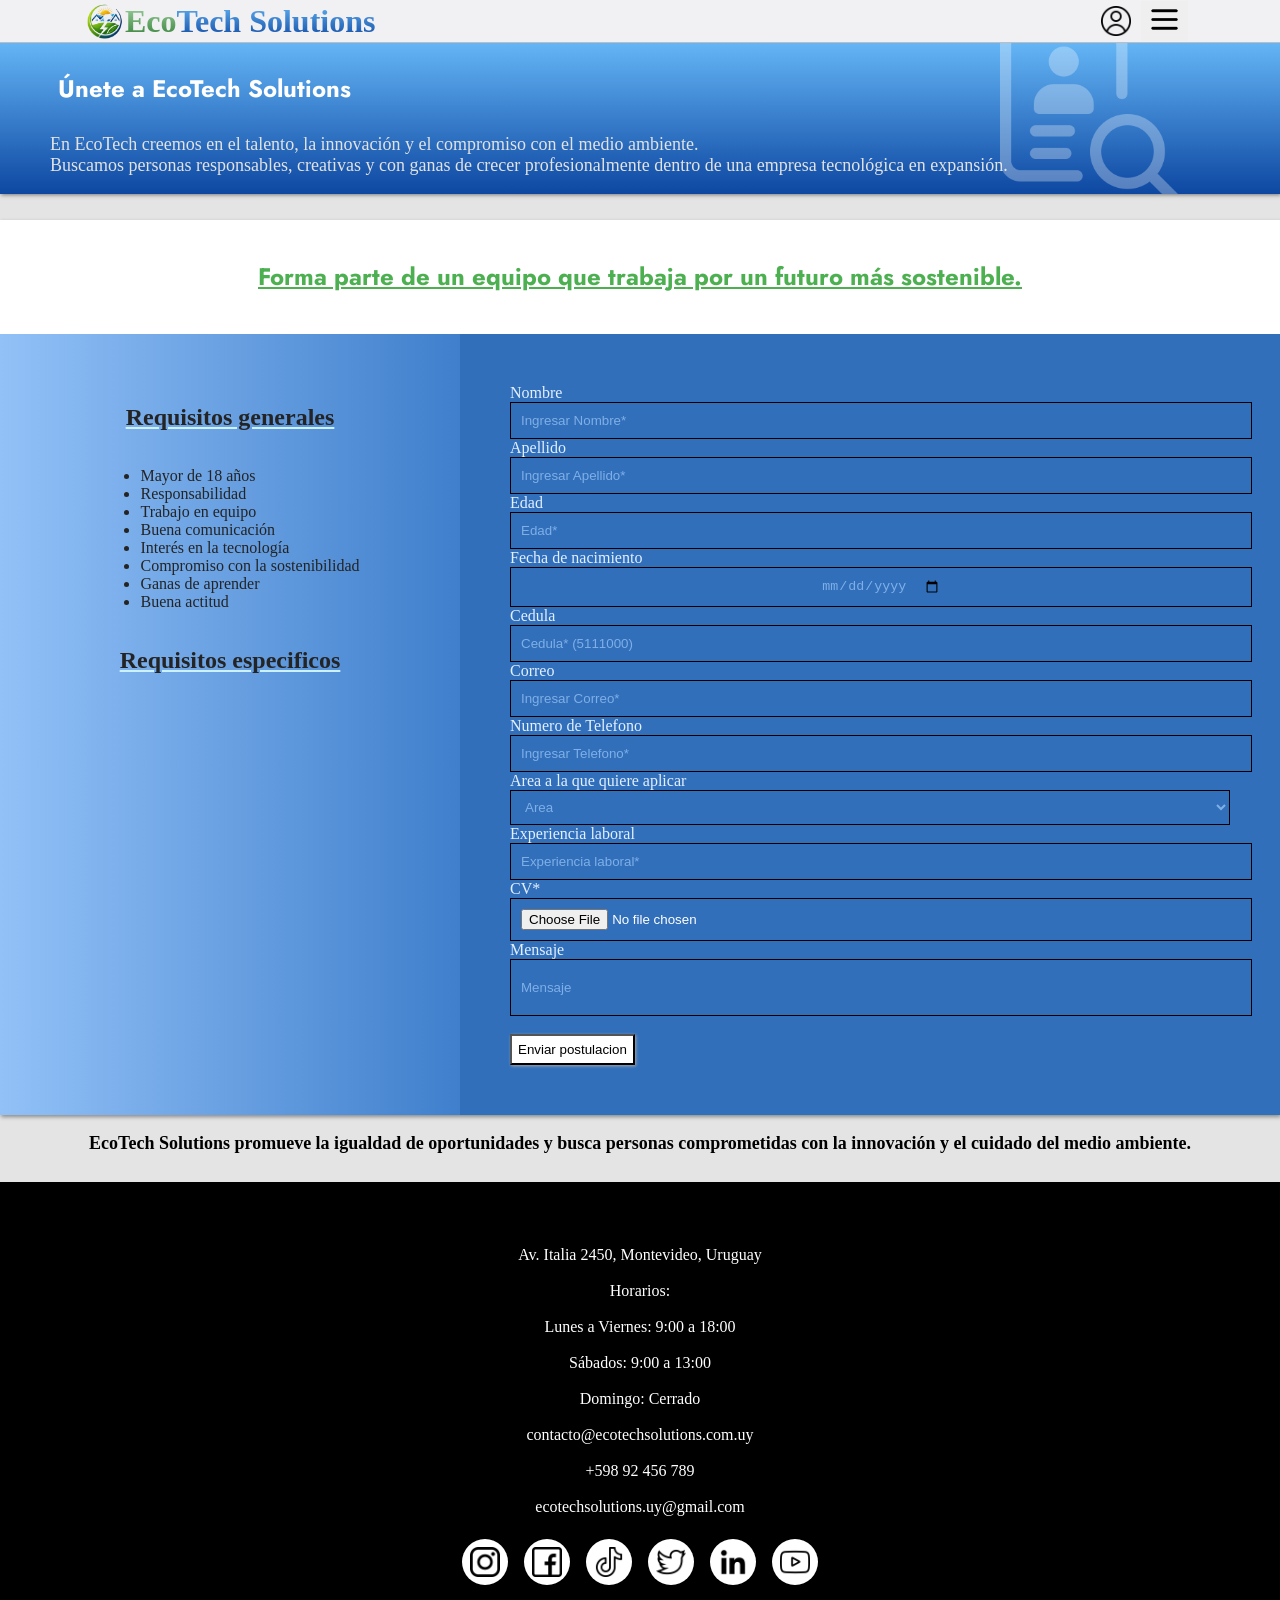
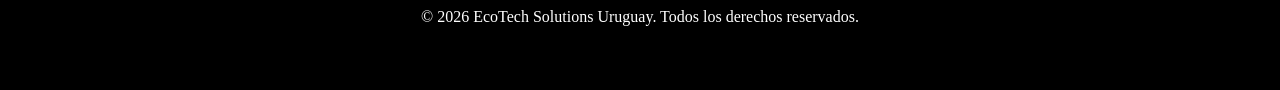
<file: Ale2/TrabajaconNos.html>
<!DOCTYPE html>
<html lang="en">
<head>
    <meta charset="UTF-8">
    <meta name="viewport" content="width=device-width, initial-scale=1.0">
    <link rel="stylesheet" href="style.css">
    <link href="https://fonts.googleapis.com/css2?family=Josefin+Sans&display=swap" rel="stylesheet">
    <link href="https://fonts.googleapis.com/css2?family=Jost&display=swap" rel="stylesheet">
</head>
<header>
        <div class="logo">
            <img src="logo2.png-removebg-preview.png" alt="logo" width="40px" height="40px">
        <h1 class="h11">Eco</h1>
        <h1 class="h12">Tech Solutions</h1>
        </div>
        <div class="barra">
            <a class="perfil" href="http://127.0.0.1:5500/login.html"><img src="usuario.png" alt="" width="30px" height="30px"></a>
        <div class="dropdown">
            <button><img src="menu.png" alt="menu" width="35px" height="35px"></button>
            <div class="contenido1">
                <a href="http://127.0.0.1:5500/">Inicio <img src="x.png" alt="x" width="10px" height="10px"></a>
                <a href="http://127.0.0.1:5500/Consulta.html">Consulta <img src="x.png" alt="x" width="10px" height="10px"></a>
                <a href="http://127.0.0.1:5500/SobreNos.html">Sobre Nosotros <img src="x.png" alt="x" width="10px" height="10px"></a>
                <a href="http://127.0.0.1:5500/TrabajaconNos.html">Oportunidades laborales <img src="x.png" alt="x" width="10px" height="10px"></a>
            </div>
        </div>
        </div>
    </header>
    <nav class="TN">
        <h1 class="TTN">Únete a EcoTech Solutions</h1>
        <p class="TNinicio">En EcoTech creemos en el talento, la innovación y el compromiso con el medio ambiente. <br> Buscamos personas responsables, creativas y con ganas de crecer profesionalmente dentro de una empresa tecnológica en expansión.</p>
    </nav>
    <section class="cuerpo2">
    <div class="subtitulo">
        <h2 class="TNST">Forma parte de un equipo que trabaja por un futuro más sostenible.</h2>
    </div>
    <div class="formulariocv">
    <section class="requisitos">
        <h2>Requisitos generales</h2>
            <ul>
                <li>Mayor de 18 años</li>
                <li>Responsabilidad</li>
                <li>Trabajo en equipo</li>
                <li>Buena comunicación</li>
                <li>Interés en la tecnología</li>
                <li>Compromiso con la sostenibilidad</li>
                <li>Ganas de aprender</li>
                <li>Buena actitud</li>
            </ul>
            <div>
                <h2>Requisitos especificos</h2>
                <div class="contenido DS">
                    <ul>
                        <li>Conocimiento en programación</li>
                        <li>Manejo de HTML, CSS y JavaScript</li>
                        <li>Conocimiento básico de Python o Java</li>
                        <li>Uso de Visual Studio Code</li>
                        <li>Trabajo en equipo</li>
                        <li>Resolución de problemas</li>
                        <li>Responsabilidad</li>
                        <li>Ganas de aprender</li>
                    </ul>
                </div>
                <div class="contenido ST">
                    <ul>
                        <li>Conocimiento en computadoras</li>
                        <li>Manejo de sistemas operativos</li>
                        <li>Diagnóstico de problemas técnicos</li>
                        <li>Buena comunicación</li>
                        <li>Paciencia con clientes</li>
                        <li>Responsabilidad</li>
                        <li>Disponibilidad horaria</li>
                    </ul>
                </div>
                <div class="contenido L" >
                    <ul>
                        <li>Organización</li>
                        <li>Organización</li>
                        <li>Responsabilidad</li>
                        <li>Manejo de inventarios</li>
                        <li>Trabajo en equipo</li>
                        <li>Puntualidad</li>
                        <li>Capacidad de planificación</li>
                    </ul>
                </div>
                <div class="contenido MC">
                    <ul>
                        <li>Manejo de redes sociales</li>
                        <li>Creatividad</li>
                        <li>Diseño básico</li>
                        <li>Comunicación clara</li>
                        <li>Trabajo en equipo</li>
                        <li>Ideas innovadoras</li>
                        <li>Conocimiento de marketing digital</li>
                    </ul>
                </div>
                <div  class="contenido RRHH">
                    <ul>
                        <li>Buena comunicación</li>
                        <li>Organización</li>
                        <li>Responsabilidad</li>
                        <li>Manejo de personas</li>
                        <li>Trabajo en equipo</li>
                        <li>Confidencialidad</li>
                    </ul>
                </div>
            </div>
            
    </section>
    
    <section class="cv">
        <form class="cvf">
            <label>Nombre</label>
            <input class="nombre" type="text" name="nombre" id="nombre" required placeholder="Ingresar Nombre*">

            <label>Apellido</label>
            <input class="apellido" type="text" name="apellido" id="apellido" required placeholder="Ingresar Apellido*">

            <label>Edad</label>
            <input class="edad" type="number" min="18" max="99" required placeholder="Edad*">

            <label>Fecha de nacimiento</label>
            <input class="fn" type="date" id="fecha" name="fecha" required placeholder="Fecha de Nacimiento*">

            <label>Cedula</label>
            <input class="cedula" type="number" minlength="7" maxlength="7" required id="cedula" name="cedula" required placeholder="Cedula* (5111000)">

            <label>Correo</label>
            <input class="correo2" type="email" name="correo" id="correo" required placeholder="Ingresar Correo*">

            <label>Numero de Telefono</label>
            <input class="telefono" type="number"  name="telefono" id="telefono" required placeholder="Ingresar Telefono*">

            
            <label>Area a la que quiere aplicar</label>
            <br>
                <select class="Rubro" id="rubro" onchange="cambiarContenido()">
                    <option value="" selected disabled>Area</option>
                    <option value="DS" >Desarrollo de Software</option>
                    <option value="ST">Soporte Técnico </option>
                    <option value="L">Logística</option>
                    <option value="MC">Marketing y Comunicación</option>
                    <option value="RRHH">Recursos Humanos</option>
                </select>
            <div class="puestoD">
                <div class="contenido DS">
                    <label>Puesto</label>
                    <br>
                    <select class="puestolist" name="puesto" id="puesto">
                        <option value="" selected disabled>Puesto</option>
                        <option value="P">Programador</option>
                        <option value="DW">Desarrollador web</option>
                        <option value="DdS">Desarrollador de software</option>
                        <option value="T">Tester</option>
                        <option value="Cu">Cualquira</option>
                    </select>
                </div>
                <div class="contenido ST">
                    <label>Puesto</label>
                    <br>
                    <select class="puestolist" name="puesto" id="puesto">
                        <option value="" selected disabled>Puesto</option>
                        <option value="TS">Técnico en sistemas</option>
                        <option value="SI">Soporte informático</option>
                        <option value="AT">Atención técnica</option>
                        <option value="M">Mantenimiento</option>
                        <option value="Cu">Cualquira</option>
                    </select>
                </div>
                <div class="contenido L">
                    <label>Puesto</label>
                    <br>
                    <select class="puestolist" name="puesto" id="puesto">
                        <option value="" selected disabled>Puesto</option>
                        <option value="EdL">Encargado de logística</option>
                        <option value="CdS">Control de stock</option>
                        <option value="D">Distribución</option>
                        <option value="OE">Organización de equipos</option>
                        <option value="Cu">Cualquira</option>
                    </select>
                </div>
                <div class="contenido MC">
                    <label>Puesto</label>
                    <br>
                    <select class="puestolist" name="puesto" id="puesto">
                        <option value="" selected disabled>Puesto</option>
                        <option value="CM">Community manager</option>
                        <option value="D">Diseñador</option>
                        <option value="MD">Marketing digital</option>
                        <option value="Pu">Publicidad</option>
                        <option value="Cu">Cualquira</option>
                    </select>
                </div>
                <div class="contenido RRHH">
                    <label>Puesto</label>
                    <br>
                    <select class="puestolist" name="puesto" id="puesto">
                        <option value="" selected disabled>Puesto</option>
                        <option value="R">Reclutador</option>
                        <option value="AP">Administración de personal</option>
                        <option value="E">Entrevistador</option>
                        <option value="Cu">Cualquira</option>
                    </select>
                </div>

            </div>

                <label>Experiencia laboral</label>
                <input class="exla" type="text" name="experiencia" id="experiencia" required placeholder="Experiencia laboral*">

                <label>CV*</label>
                <input class="cvaa" type="file" required placeholder="CV*">

                <label>Mensaje</label>
                <input class="mensaje1" type="text" placeholder="Mensaje">
                    <br>

                <button class="enviarP" type="submit">Enviar postulacion</button>

        </form>
    </section>
    
    </div>
    </section>
    <section class="mensajefinal">
       <p> <strong>EcoTech Solutions promueve la igualdad de oportunidades y busca personas comprometidas con la innovación y el cuidado del medio ambiente.</strong> </p>
    </section>
    <footer>
        <span class="direccion">Av. Italia 2450, Montevideo, Uruguay</span>
        <br>
        <div class="horario">
            <span> Horarios: </span>
            <br>
            <span> Lunes a Viernes: 9:00 a 18:00 </span>
            <br>
            <span> Sábados: 9:00 a 13:00 </span>
            <br>
            <span>Domingo: Cerrado </span>
        </div>
        <br>
        <span class="correo">contacto@ecotechsolutions.com.uy</span>
        <br>
        <span class="telefono">+598 92 456 789</span>
        <br>
        <span class="gmail">ecotechsolutions.uy@gmail.com</span>
        <br>
        <div class="redes">
        <a href="" class="ig"><img src="logotipo-de-instagram.png" alt="ig" width="30px" height="30px"></a>
        <a href="" class="fb"><img src="facebook.png" alt="fb" width="30px" height="30px"></a>
        <a href="" class="tt"><img src="tik-tok.png" alt="tt" width="30px" height="30px"></a>
        <a href="" class="x"><img src="twitter.png" alt="x" width="30px" height="30px"></a>
        <a href="" class="ld"><img src="linkedin.png" alt="ld" width="30px" height="30px"></a>
        <a href="" class="yt"><img src="youtube.png" alt="yt" width="30px" height="30px"></a>
        </div> 
        <br>
        <span>&copy; 2026 EcoTech Solutions Uruguay. Todos los derechos reservados.</span>
        
    </footer>
    <script src="script.js"></script>
<body>
    
</body>
</html>
</file>
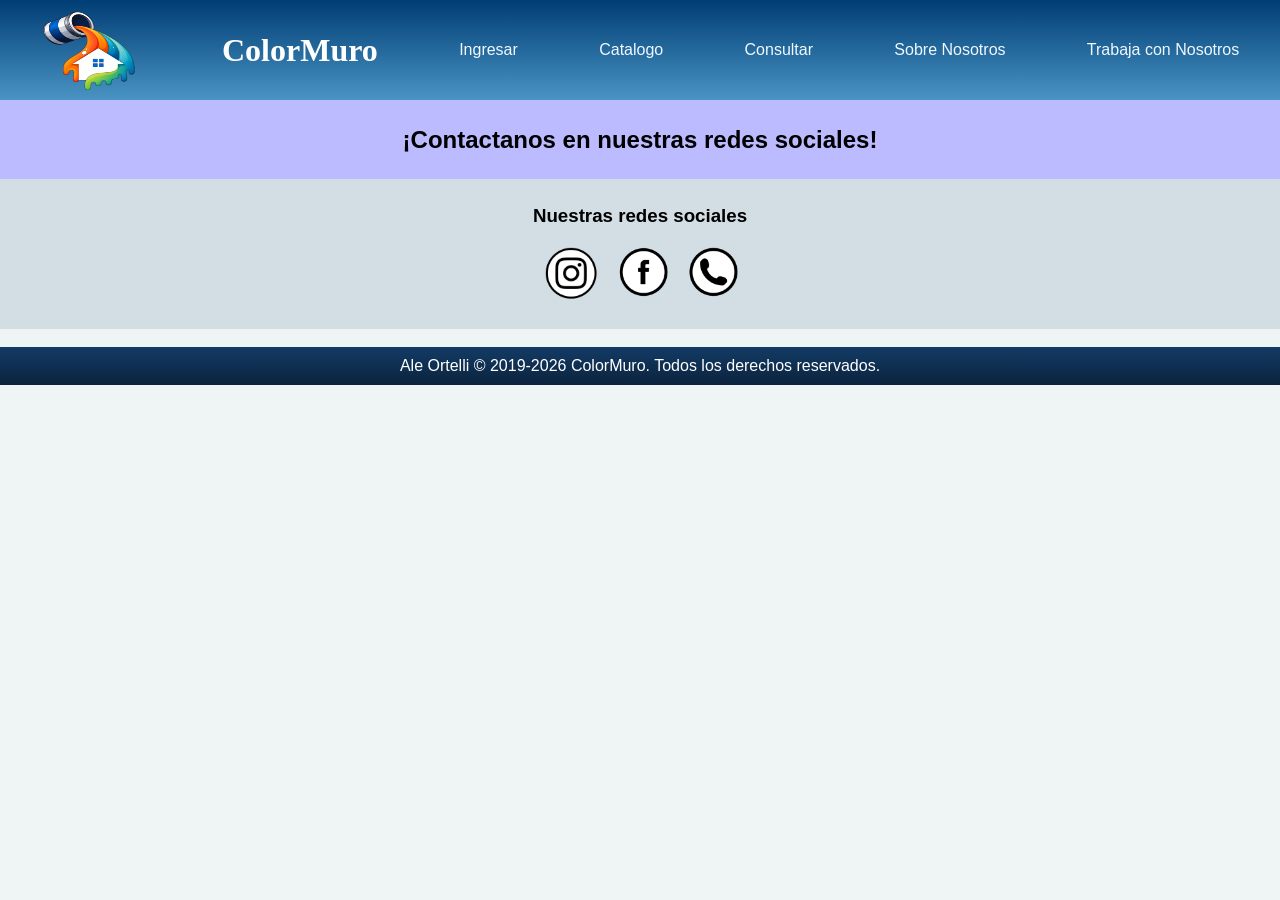
<file: Desktop/Ale/Consulta.html>
<!DOCTYPE html>
<html lang="es">
<head>
    <meta charset="UTF-8">
    <meta name="viewport" content="width=device-width, initial-scale=1.0">
    <title>ColorMuro Consulta</title>
    <link rel="stylesheet" href="style.css">

</head>
<body>
    <header class="Up">
    <img src="logo.png" alt="logo" width="100" height="100">
    <h1 class="nom"> ColorMuro </h1>
    <a href="">Ingresar</a>
    <a href="http://127.0.0.1:5500/index.html">Catalogo</a>
    <a href="http://127.0.0.1:5500/Consulta.html">Consultar</a>
    <a href="http://127.0.0.1:5500/SobreNos.html">Sobre Nosotros</a>
    <a href="http://127.0.0.1:5500/TrabajaConNos.html">Trabaja con Nosotros</a>
    </header>
    <H2 class="redes">¡Contactanos en nuestras redes sociales!</H2>
    <div class="redesabajo"><h3>Nuestras redes sociales</h3>
    <br>
    <div class="iconosclick">
    <a class="ig" href="https://www.instagram.com/"><img src="ig1.png.png" alt="ig" width="55" height="55"></a>
    <a class="fb" href="https://www.facebook.com/?locale=es_LA"><img src="fb.png.png" alt="fb" width="50" height="50"></a>
    <a class="wa" href="https://www.whatsapp.com/?lang=es"><img src="wa.png.png" alt="wa" width="50" height="50"></a>
    </div>
    </div>
    <br>
<footer>
    <p>Ale Ortelli &copy; 2019-2026 ColorMuro. Todos los derechos reservados.</p>
    </footer></body>
</html>
</file>
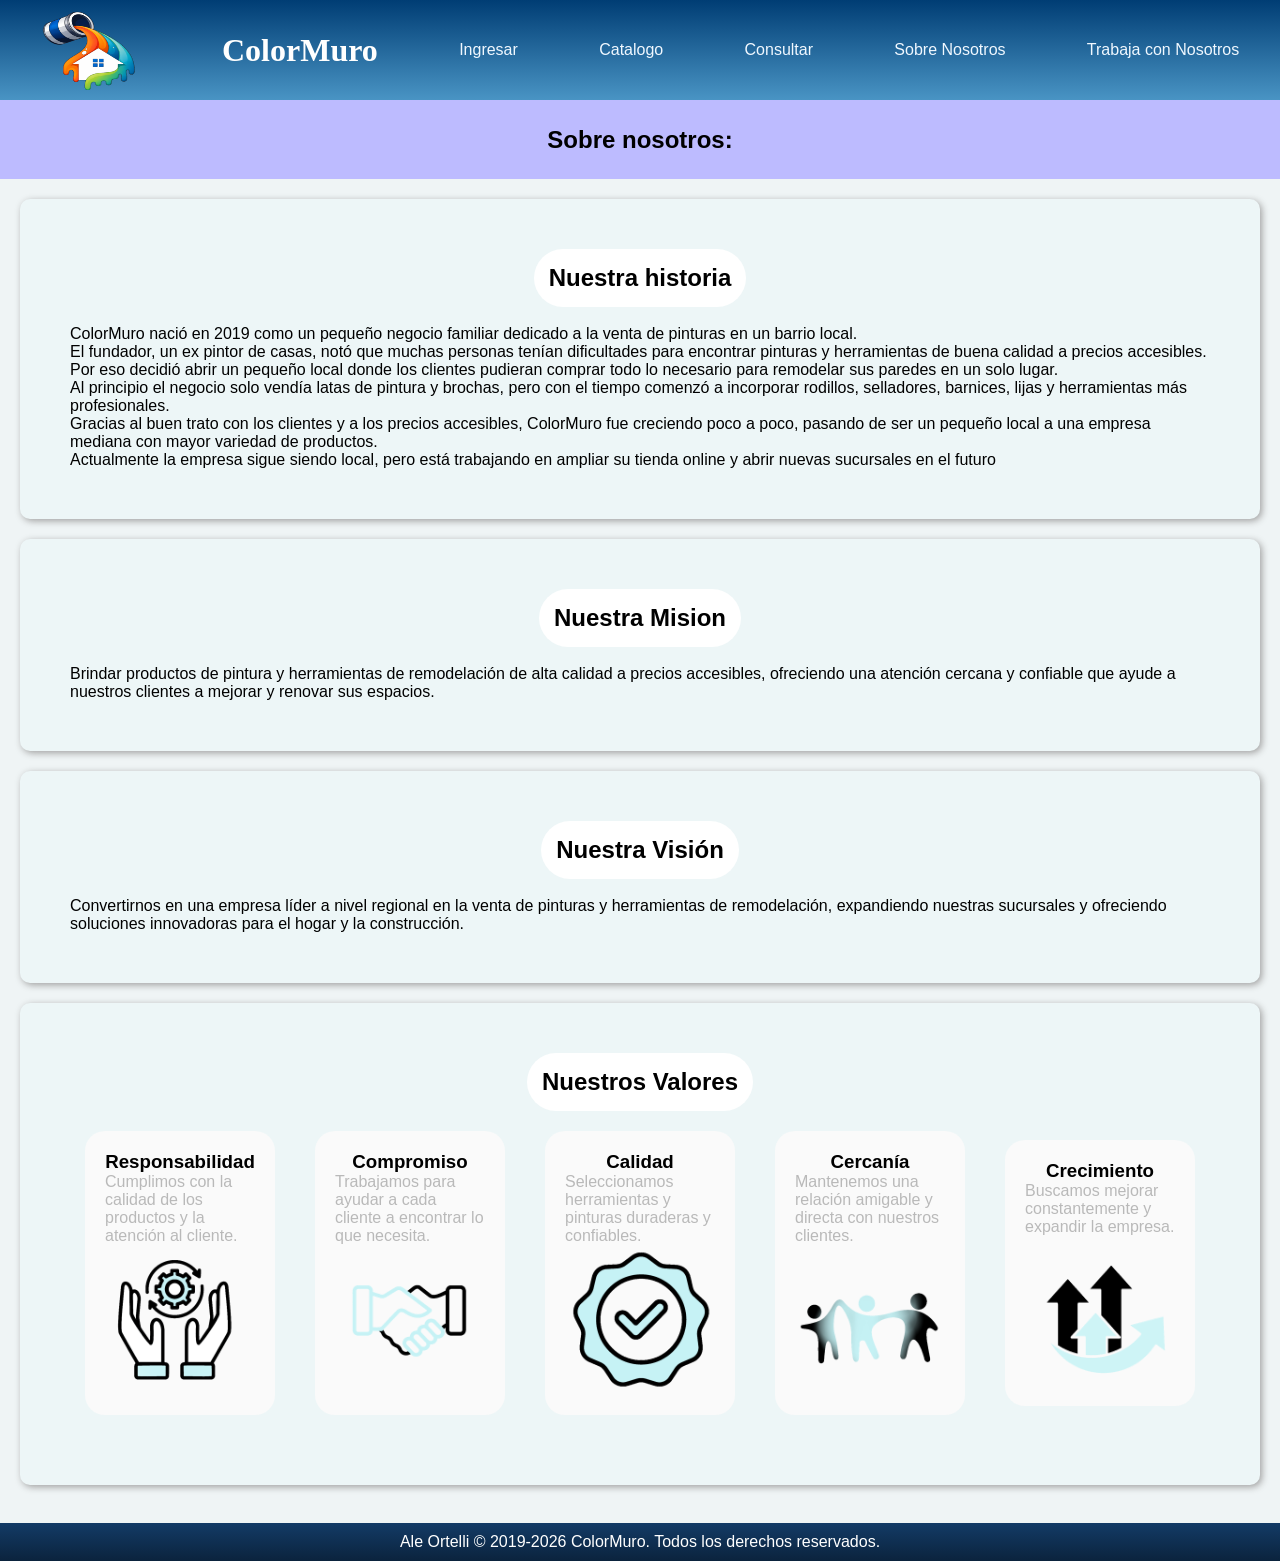
<file: Desktop/Ale/SobreNos.html>
<!DOCTYPE html>
<html lang="es">
<head>
    <meta charset="UTF-8">
    <meta name="viewport" content="width=device-width, initial-scale=1.0">
    <title>ColorMuro Sobre Nosotros</title>
    <link rel="stylesheet" href="style.css">

</head>
<body>
    <header class="Up">
    <img src="logo.png" alt="logo" width="100" height="100">
    <h1 class="nom"> ColorMuro </h1>
    <a href="">Ingresar</a>
    <a href="http://127.0.0.1:5500/index.html">Catalogo</a>
    <a href="http://127.0.0.1:5500/Consulta.html">Consultar</a>
    <a href="http://127.0.0.1:5500/SobreNos.html">Sobre Nosotros</a>
    <a href="http://127.0.0.1:5500/TrabajaConNos.html">Trabaja con Nosotros</a>
    </header>
    <h2 class="nos">Sobre nosotros:</h2>
    <div class="historia">
        <h2 class="Thistoria">Nuestra historia</h2>
        <br>
        <p>ColorMuro nació en 2019 como un pequeño negocio familiar dedicado a la venta de pinturas en un barrio local. <br> El fundador, un ex pintor de casas, notó que muchas personas tenían dificultades para encontrar pinturas y herramientas de buena calidad a precios accesibles. Por eso decidió abrir un pequeño local donde los clientes pudieran comprar todo lo necesario para remodelar sus paredes en un solo lugar. <br> Al principio el negocio solo vendía latas de pintura y brochas, pero con el tiempo comenzó a incorporar rodillos, selladores, barnices, lijas y herramientas más profesionales. <br> Gracias al buen trato con los clientes y a los precios accesibles, ColorMuro fue creciendo poco a poco, pasando de ser un pequeño local a una empresa mediana con mayor variedad de productos. <br> Actualmente la empresa sigue siendo local, pero está trabajando en ampliar su tienda online y abrir nuevas sucursales en el futuro</p>
    </div>
    <div class="mision">
            <h2 class="Tmision"><b>Nuestra Mision</b></h2>
            <br>
            <p>Brindar productos de pintura y herramientas de remodelación de alta calidad a precios accesibles, ofreciendo una atención cercana y confiable que ayude a nuestros clientes a mejorar y renovar sus espacios.</p>
    </div>
    <div class="vision">
            <h2 class="Tvision"><b>Nuestra Visión</b></h2>
            <br>
            <p>Convertirnos en una empresa líder a nivel regional en la venta de pinturas y herramientas de remodelación, expandiendo nuestras sucursales y ofreciendo soluciones innovadoras para el hogar y la construcción.</p>
    </div>
    <div class="valores">
        <nav class="Tvalores">
            <h2><b>Nuestros Valores</b></h2>
        </nav>
        <div class="valoreslist">
                <article class="V1">
                <h3><b>Responsabilidad</b></h3>
                <p>Cumplimos con la calidad de los productos y la atención al cliente.</p>
                <img src="responsabilidad.png.png" alt="responsabilidad" width="150" height="150">
                </article>
                <br>
                <article class="V2">
                <h3><b>Compromiso</b></h3>
                <p>Trabajamos para ayudar a cada cliente a encontrar lo que necesita.</p>
                <img src="compromiso.png.png" alt="compromiso" width="150" height="150">
                </article>
                <br>
                <article class="V3">
                <h3><b>Calidad</b></h3>
                <p>Seleccionamos herramientas y pinturas duraderas y confiables.</p>
                <img src="calidad.png.png" alt="calidad" width="150" height="150">
                </article>
                <br>
                <article class="V4">
                <h3><b>Cercanía</b></h3>
                <p>Mantenemos una relación amigable y directa con nuestros clientes.</p>
                <img src="cercania.png.png" alt="cercania" width="150" height="150">
                </article>
                <br>
                <article class="V5">
                <h3><b>Crecimiento</b></h3>
                <p>Buscamos mejorar constantemente y expandir la empresa.</p>
                <img src="crecimiento.png.png" alt="crecimiento" width="150" height="150">
                </article>
        </div>
    </div>
    <br>
<footer>
    <p>Ale Ortelli &copy; 2019-2026 ColorMuro. Todos los derechos reservados.</p>
    </footer></body>
</html>
</file>
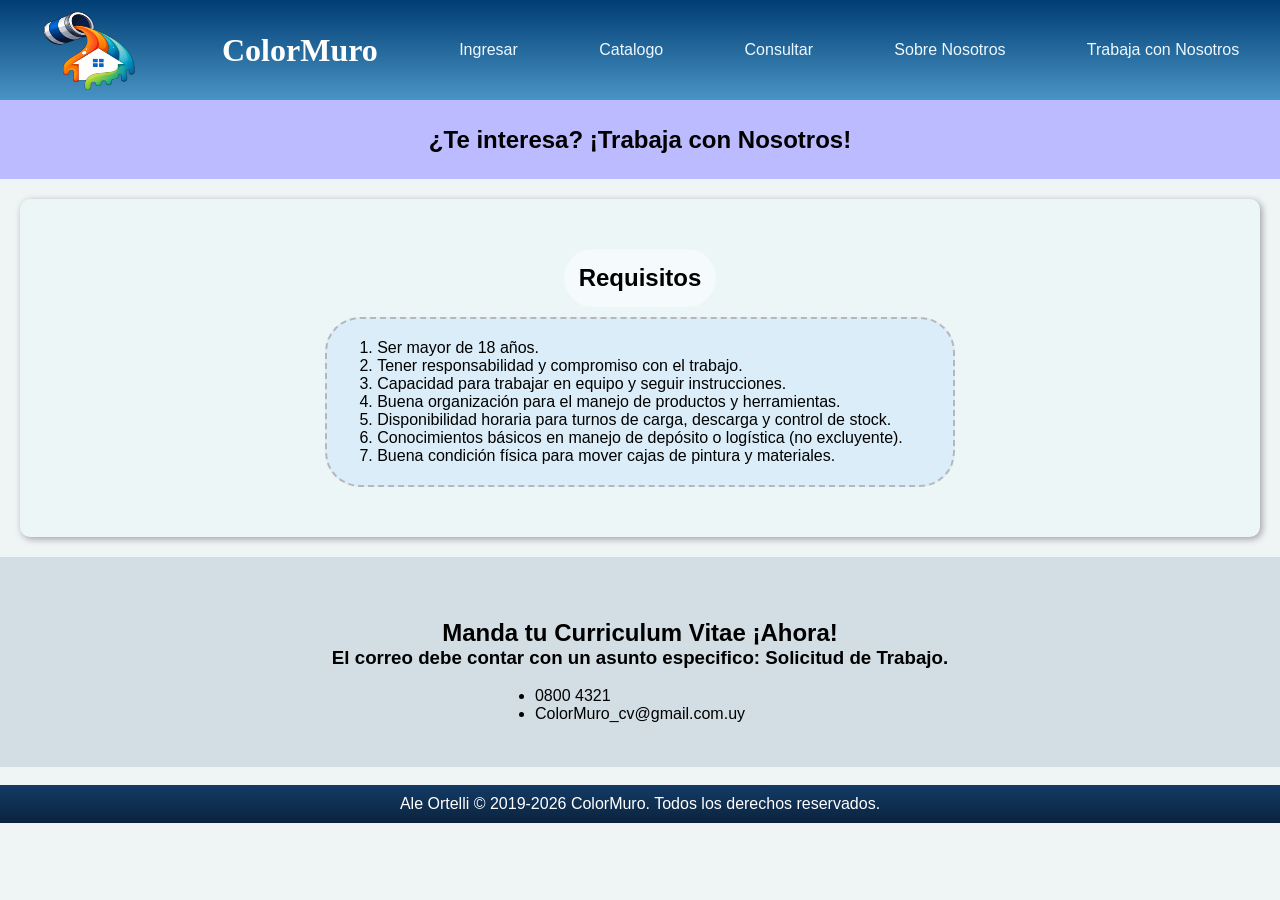
<file: Desktop/Ale/TrabajaConNos.html>
<!DOCTYPE html>
<html lang="es">
<head>
    <meta charset="UTF-8">
    <meta name="viewport" content="width=device-width, initial-scale=1.0">
    <title>ColorMuro Trabaja con Nosotros</title>
    <link rel="stylesheet" href="style.css">

</head>
<body>
    <header class="Up">
    <img src="logo.png" alt="logo" width="100" height="100">
    <h1 class="nom"> ColorMuro </h1>
    <a href="">Ingresar</a>
    <a href="http://127.0.0.1:5500/index.html">Catalogo</a>
    <a href="http://127.0.0.1:5500/Consulta.html">Consultar</a>
    <a href="http://127.0.0.1:5500/SobreNos.html">Sobre Nosotros</a>
    <a href="http://127.0.0.1:5500/TrabajaConNos.html">Trabaja con Nosotros</a>
    </header>
    <h2 class="trabaja">¿Te interesa? ¡Trabaja con Nosotros!</h2>
        <div class="requisitos">
            <nav class="Trequisitos">
            <h2>Requisitos</h2>
            </nav>
            <article class="requisitoslist">
        <ol>
            <li>Ser mayor de 18 años.</li>
            <li>Tener responsabilidad y compromiso con el trabajo.</li>
            <li>Capacidad para trabajar en equipo y seguir instrucciones.</li>
            <li>Buena organización para el manejo de productos y herramientas.</li>
            <li>Disponibilidad horaria para turnos de carga, descarga y control de stock.</li>
            <li>Conocimientos básicos en manejo de depósito o logística (no excluyente).</li>
            <li>Buena condición física para mover cajas de pintura y materiales.</li>
        </ol>
        </article>
    </div>
    <div class="CV">
        <br>
        <h2>Manda tu Curriculum Vitae ¡Ahora!</h2>
        
            <h3>El correo debe contar con un asunto especifico: Solicitud de Trabajo.</h3>
            <br>
        <ul>
        <li>0800 4321</li>
        <li>ColorMuro_cv@gmail.com.uy </li>
        </ul>
    </div>
    <br>
    <footer>
    <p>Ale Ortelli &copy; 2019-2026 ColorMuro. Todos los derechos reservados.</p>
    </footer></body>
</html>
</file>
<file: Ale2/style.css>
header {
    background-color: rgb(241, 240, 243);
    margin: 0px;
    padding: 0px;
    display: flex;
    align-items: center;
    justify-content: space-between;
    height: 42px;
    position: sticky;
    top: 0;
    z-index: 3;
    border-bottom: 1px solid rgb(190, 190, 190);
}
p {
    font-size: 18px;
}
body {
    margin: 0px;
    background-color: rgb(228, 228, 228);
    
}
.cuerpo {
    margin-top: 0%;
    background-image: url(ChatGPT\ Image\ 27\ mar\ 2026\,\ 08_51_01\ a.m..png);
    background-size: cover;
    background-position: center;
    background-repeat: no-repeat;
    height: 70vh;
    padding: 5vh;
    display: flex;
    justify-content: center;
    align-items: center;

}
.logo {
    
    display: flex;
    margin-left: 85px;
    cursor: pointer;
    display: flex;
    align-items: center;
    justify-content: space-between;


}
.h11 {
    background: linear-gradient( #A5D6A7, #2E7D32);
    -webkit-background-clip: text;
    -webkit-text-fill-color: transparent;
    
}
.h12 {
    background: linear-gradient( #64B5F6, #0D47A1);
    -webkit-background-clip: text;
    -webkit-text-fill-color: transparent;
}
.dropdown {
    margin-right: 92px;
    
}
.dropdown button {

    border: none;
    cursor: pointer;
}
.dropdown a {
    display: block;
    color: #000000;
    background-color: #f9fdff;
    box-shadow: 1px 1px 3px rgb(165, 165, 165);
    text-decoration: none;
    padding: 10px;
    border-radius: 20px;
    margin-bottom: 5px;
}
.dropdown .contenido1 {
    background-color: transparent;
    display: none;
    position: absolute;
    min-width: 100x;
    border-radius: 20px;
    margin-bottom: 5px;
    border: none;
}
.dropdown:hover .contenido1 {
    display: block;

}
.dropdown a:hover{
    background-color: #e0eef5;
    color: #003f88;
}

.inicio {
    display: flex;
    justify-content: center;
    flex-direction: column;
    align-items: center;
    padding: 50px;
    height: 30vh;
    margin-left: 18%;
    margin-right: 18%;
    background-color: transparent;
    backdrop-filter: blur(5px);
    font-family: 'Jost', sans-serif;

}
.SN {
    display: flex;
    justify-content: left;
    flex-direction: column;
    font-family: 'Jost', sans-serif;
    background-color: #f0f0f0;
    padding: 20px;

}
.QS {
    display: flex;
    justify-content: left;
    flex-direction: row;
    margin-left: 0%;
    margin-right: 0%;
    margin-top: 0%;
    margin-bottom: 45px;

}
.QS h1 {
    
    font-family: 'Jost', sans-serif;

}
.mision {
    padding: 50px;
    margin: 0%;
    background-color: #96cee0;
    color: #f0f0f0;
}
.vision {
    padding: 50px;
    margin: 0%;
    background-color: #0787b2;
    color: #f0f0f0;
}

.h1SN {
    display: flex;
    justify-content: left;
    flex-direction: column;
    padding: 10px;
    text-decoration: underline;
    text-decoration-color: #1976D2;

}
.valores1 {
    
    display: flex;
    justify-content: center;
    align-items: center;
    flex-direction: row;

}
.valores2 {
    
    display: flex;
    justify-content: center;
    align-items: center;
    flex-direction: row;

}
.valores h1{
    color: black;
    font-family: 'Jost', sans-serif;

}
.valores {
    display: flex;
    justify-content: center;
    align-items: center;
    flex-direction: column;
}
.V1 {
    display: flex;
    flex-direction: column;
    align-items: center;
    justify-content: center;
    background-color: #d3feb9;
    padding: 20px;
    border-radius: 15px;
    width: 250px;
    height: 200px;
    margin: 20px;
    box-shadow: 1px 1px 3px rgb(165, 165, 165);
}
.V2 {
    display: flex;
    flex-direction: column;
    align-items: center;
    justify-content: center;
    background-color: #cefeb1;
    padding: 20px;
    border-radius: 15px;
    width: 250px;
        height: 200px;

    margin: 20px;
    box-shadow: 1px 1px 3px rgb(165, 165, 165);
}
.V3 {
    display: flex;
    flex-direction: column;
    align-items: center;
    justify-content: center;
    background-color: #c9fea9;
    padding: 20px;
    border-radius: 15px;
    width: 250px;
    margin: 20px;
    box-shadow: 1px 1px 3px rgb(165, 165, 165);
        height: 200px;

}
.V4 {
    display: flex;
    flex-direction: column;
    align-items: center;
    justify-content: center;
    background-color: #c4fea1;
    padding: 20px;
    border-radius: 15px;
    width: 250px;
    margin: 20px;
    box-shadow: 1px 1px 3px rgb(165, 165, 165);
        height: 200px;

}
.V5 {
    display: flex;
    flex-direction: column;
    align-items: center;
    justify-content: center;
    background-color: #bffe99;
    padding: 20px;
    border-radius: 15px;
    width: 250px;
    margin: 20px;
    box-shadow: 1px 1px 3px rgb(165, 165, 165);
        height: 200px;

}
.V6 {
    display: flex;
    flex-direction: column;
    align-items: center;
    justify-content: center;
    background-color: #bafe91;
    padding: 20px;
    border-radius: 15px;
    width: 250px;
    margin: 20px;
    box-shadow: 1px 1px 3px rgb(165, 165, 165);
        height: 200px;

}
.contenido {
    display: flex;
    justify-content: space-between;
    align-items: center;
    
}
.inicio h2 {

    color: rgb(26, 26, 26);
    font-weight: 300;
}
.inicio h1 {
    color: white;
    font-weight: 400;
}
.color {
    background-color: #112f4a;
    justify-content: center;
    align-items: center;
    height: 500px;
    padding: 25px;
    width: 365px;
    display: flex;
    box-shadow: 2px 2px 4px black;

}
.descripciontext {
    display: flex;
    background-color: #f0f0f0;
    justify-content: center;
    align-items: center;
    height: 450px;
    padding: 25px;
    width: 360px;
    position: absolute;
    top: 20px;
    left: 70px;
    z-index: 2;
    flex-direction: column;
    box-shadow: 2px 2px 4px rgb(102, 102, 102);

}
.descripcion {
    margin-top: 40px;
    margin-left: 12%;
    margin-right: 12%;
    display: flex;
    flex-direction: row;
    position: relative;
    margin-bottom: 40px;
}
.logotipo {
    margin-left: 10%;
}
footer {
    display: flex;
    flex-direction: column;
    align-items: center;
    justify-content: center;
    color: white;
    background-color: rgb(0, 0, 0);
    padding-bottom: 5%;
    padding-top: 5%;
}
.horario {
    display: flex;
    flex-direction: column;
    align-items: center;
    justify-content: center;
}
.redes {
    display: flex;
    flex-direction: row;
    align-items: center;
    justify-content: center;
    margin: 5px;
    justify-content: space-between;
    gap: 1em;
}
.ig {
    display: flex;
    flex-direction: row;
    align-items: center;
    justify-content: center;
    background-color: white;
    padding: 8px;
    border-radius: 100%;
    
}
.fb {
    display: flex;
    flex-direction: row;
    align-items: center;
    justify-content: center;
    background-color: white;
    padding: 8px;
    border-radius: 100%;

}
.tt {
    display: flex;
    flex-direction: row;
    align-items: center;
    justify-content: center;
    background-color: white;
    padding: 8px;
    border-radius: 100%;
}
.x {
    display: flex;
    flex-direction: row;
    align-items: center;
    justify-content: center;
    background-color: white;
    padding: 8px;
    border-radius: 100%;
}
.ld {
    display: flex;
    flex-direction: row;
    align-items: center;
    justify-content: center;
    background-color: white;
    padding: 8px;
    border-radius: 100%;
}
.yt{
    display: flex;
    flex-direction: row;
    align-items: center;
    justify-content: center;
    background-color: white;
    padding: 8px;
    border-radius: 100%;
}
.carrusel {
    margin: 100px auto;
    width: 90%;
    display: flex;
    overflow-x: auto;
    mask-image: linear-gradient(to right, transparent 0%, black 10%, black 90%,transparent 100%);
    -webkit-mask-image: linear-gradient(to right, transparent 0%, black 10%, black 90%,transparent 100%);
}
.carrusel::-webkit-scrollbar {
    display: none;
    overflow: hidden;
}
.carrusel:hover .grupo {
    animation-play-state: paused;
}
.grupo {
    display: flex;
    align-items: center;
    justify-content: center;
    gap: 1em;
    animation: spin 30s infinite linear;
    padding-right: 1em;
}
.card1 , .card2, .card3, .card4, .card5, .card6, .card7{
    display: flex;
    flex-direction: column;
    height: 510px;
    width: 400px;
    background: linear-gradient( rgb(50, 173, 255), rgb(0, 102, 170));
    font-size: 18px;
    border-radius: 15px;
    text-align: center;
    align-content: center;
    justify-content: flex-end;
    box-shadow: 2px 2px 4px rgb(112, 112, 112);
    margin: 0%;
    
}
@keyframes spin {
    from {translate: 0;}
    to {translate: -100%;}
}
.card1 .datos{
    height: 230px;
    background: linear-gradient( rgb(46, 157, 232), rgb(0, 102, 170));
    color: rgb(0, 0, 0);
    display: flex;
    justify-content: center;
    align-items: center;
    flex-direction: column;
    margin: 0%;
    font-size: 18px;
    padding: 5px;
    border-bottom-left-radius: 15px;
    border-bottom-right-radius: 15px;

}
.card2 .datos{
    height: 230px;
    background: linear-gradient( rgb(46, 157, 232), rgb(0, 102, 170));
    color: rgb(0, 0, 0);
    display: flex;
    justify-content: center;
    align-items: center;
    flex-direction: column;
    margin: 0%;
    font-size: 18px;
    padding: 5px;
    border-bottom-left-radius: 15px;
    border-bottom-right-radius: 15px;

}
.card3 .datos{
    height: 230px;
    background: linear-gradient( rgb(46, 157, 232), rgb(0, 102, 170));
    color: rgb(0, 0, 0);
    display: flex;
    justify-content: center;
    align-items: center;
    flex-direction: column;
    margin: 0%;
    font-size: 18px;
    padding: 5px;
    border-bottom-left-radius: 15px;
    border-bottom-right-radius: 15px;

}
.card4 .datos{
    height: 230px;
    background: linear-gradient( rgb(46, 157, 232), rgb(0, 102, 170));
    color: rgb(0, 0, 0);
    display: flex;
    justify-content: center;
    align-items: center;
    flex-direction: column;
    margin: 0%;
    font-size: 18px;
    padding: 5px;
    border-bottom-left-radius: 15px;
    border-bottom-right-radius: 15px;

}
.card5 .datos{
    height: 230px;
    background: linear-gradient( rgb(46, 157, 232), rgb(0, 102, 170));
    color: rgb(0, 0, 0);
    display: flex;
    justify-content: center;
    align-items: center;
    flex-direction: column;
    margin: 0%;
    font-size: 18px;
    padding: 5px;
    border-bottom-left-radius: 15px;
    border-bottom-right-radius: 15px;

}
.card6 .datos{
    height: 230px;
    background: linear-gradient( rgb(46, 157, 232), rgb(0, 102, 170));
    color: rgb(0, 0, 0);
    display: flex;
    justify-content: center;
    align-items: center;
    flex-direction: column;
    margin: 0%;
    font-size: 18px;
    padding: 5px;
    border-bottom-left-radius: 15px;
    border-bottom-right-radius: 15px;

}
.card7 .datos{
    height: 230px;
    background: linear-gradient( rgb(46, 157, 232), rgb(0, 102, 170));
    color: rgb(0, 0, 0);
    display: flex;
    justify-content: center;
    align-items: center;
    flex-direction: column;
    margin: 0%;
    font-size: 18px;
    padding: 5px;
    border-bottom-left-radius: 15px;
    border-bottom-right-radius: 15px;

}
.img1 {
    margin-bottom: 0%;
    padding-bottom: 0%;
}
.empleados {
    display: flex;
    flex-direction: column;
    justify-content: center;
    align-items: center;
    background-color: rgb(127, 204, 255);
    box-shadow: 2px 2px 4px rgb(185, 185, 185);
    border-radius: 20px;
    margin: 2%;
    padding: 10px;

}
.Templeados {
    background-color: white;
    padding: 15px;
    border-radius: 40px;
    font-family: 'Jost', sans-serif;
}
.Egmail {
    color: rgb(199, 199, 199);
}
.Egmail:hover {
    color: white;
    cursor: pointer;
}

.Torgani {
    background-color: white;
    color: #2e90d1;
    padding: 15px;
    border-radius: 40px;
    font-family: 'Jost', sans-serif;
}
.organi {
    display: flex;
    flex-direction: column;
    justify-content: center;
    align-items: center;
    margin-bottom: 30px;
}

.organi img {
    border-radius: 20px;
    box-shadow: 2px 2px 4px rgb(185, 185, 185);
    margin: 10%;
}
.formulario {
    margin: 20px;
    display: flex;
    flex-direction: column;
    justify-content: center;
    align-items: center;
    background-color: white;
    border-radius: 4px;
    box-shadow: 2px 2px 4px rgb(185, 185, 185);
}
.consulta {
    width: 100%;
    display: flex;
    flex-direction: row;
    justify-content: center;
    align-items: center;
    border-radius: 20px;
    margin: 2%;
    padding: 30px;
    line-height: 22px;
    margin-top: 20px;

}
.Tconsulta {
    margin-top: 45px;
    font-family: 'Jost', sans-serif;
    color: #58D68D;
    display: flex;
    padding: 15px;
    justify-content: center;
    align-items: center;

}
.consultalist {
    display: flex;
    flex-direction: column;
    width: 100%;
    padding: 10px;
    gap: 16px;
    margin: 30px;
    background-color: white;
}

.nom {
    border: none;
    border-bottom: 1px solid #4c15cc;
    background: transparent;
    padding: 10px;
    margin-bottom: 16px;
    color: black;
}
.ape {
    border: none;
    border-bottom: 1px solid #4c15cc;
    background: transparent;
    padding: 10px;
    margin-bottom: 16px;
    color: black;
}
.co {
    border: none;
    border-bottom: 1px solid #4c15cc;
    background: transparent;
    padding: 10px;
    margin-bottom: 16px;
    color: black;
}
.tel {
    border: none;
    border-bottom: 1px solid #4c15cc;
    background: transparent;
    padding: 10px;
    margin-bottom: 16px;
    color: black;
}
.men {
    border: none;
    border-bottom: 1px solid #4c15cc;
    background: transparent;
    padding: 10px;
    margin-bottom: 16px;
    color: black;
}
.asu {
    border: none;
    border-bottom: 1px solid #4c15cc;
    background: transparent;
    padding: 10px;
    margin-bottom: 16px;
    color: black;
}

.enviar {
    width: 100px;
    color: #000000;
    background-color: #ffffff;
    border: 1px solid #4c15cc;
    padding: 15px;
    margin: 10px;
    justify-content: center;
    align-items: center;
    margin-bottom: 40px;
    margin-top: 0%;
}
.enviar:hover {
    background-color: #ede7f5;
    color: #000000;
    cursor: pointer;

}
.formulariocv {
    display: flex;
    flex-direction: row;
    margin: 0%;
}
.contenido {
    display: none;
}
.TN {
    display: flex;
    flex-direction: column;
    justify-content: flex-start;
    align-items: flex-start;

    margin: 0%;
    padding-left: 50px;

    box-shadow: 1px 1px 4px rgb(121, 121, 121);
    
    background: linear-gradient( #64B5F6, #0D47A1);

    position: relative;
    overflow: hidden;
    
}
.TN::before {

    content: "";

    position: absolute;

    background: url("buscar-blanco.png.png"); 

    background-size: contain;
    background-repeat: no-repeat;

    opacity: 0.3;

    right: 100px;
    bottom: -10px;

    width: 180px;
    height: 180px;
}
.TTN {
    margin-top: 20px;
    font-family: 'Jost', sans-serif;
    color: #ffffff;
    display: flex;
    padding: 8px;
    justify-content: center;
    align-items: center;
    


}
.TNinicio {
    margin-top: 0%;
    display: flex;
    justify-content: center;
    align-items: center;
    color: rgb(226, 226, 226);
}
.TNST {
    font-family: 'Jost', sans-serif;
    color: #4CAF50;
    text-decoration: underline;
    text-decoration-color: #4caf50;
    border-radius: 45px;
    display: flex;
    padding: 20px;
    justify-content: center;
    align-items: center;
}

.formulariocv {
    display: flex;
    flex-direction: row;
    justify-content: left;
    margin: 0%;
    width: 100%;
}
.requisitos{
    padding: 50px;
    margin: 0%;
    background: linear-gradient(to right, #92c1f7, #3F7FCC);
    color: #242424;

    width: 50%;

    display: flex;
    flex-direction: column;
    align-items: center;

}
.requisitos h2{
    
    text-decoration: underline;
    text-decoration-color: #cdf2ff;

}
.cv {
    
    margin: 0%;
    padding: 50px;
    margin-right: 0%;
    background-color: #316fbb;
    color: #e3f0ff;

    display: flex;
    flex-direction: column;
    justify-content: center;

    gap: 24px;

    width: 100%;
}
.cvf .telefono, .correo2, .apellido, .nombre, .edad, .fn, .cedula, .Rubro, .puestolist, .exla, .cvaa {
    
    display: flex;
    flex-direction: column;
    justify-content: center;
    
    width: 100%;

    background-color: transparent;

    border: 1px solid black;

    padding: 10px;

    gap: 24px;
}
.mensaje1{
    
    display: flex;
    flex-direction: column;
    justify-content: center;
    
    width: 100%;

    background-color: transparent;

    border: 1px solid black;

    padding-top: 20px;
    padding-bottom: 20px;

    padding-left: 10px;
    padding-right: 10px;

    gap: 24px;
}

.cvf input::placeholder{
        width: 100%;

    color: #7FAFE6;
}
.cvf input[type="date"]{
        width: 100%;

    color: #7FAFE6;
}
.cvf select{
    width: 100%;

    padding-left: 10px;
    padding-right: 10px;
    color: #7FAFE6;
}
.Rubro{
    background-color: transparent;

    border: 1px solid black;

    padding: 8px;
}
.puestolist {
    background-color: transparent;

    border: 1px solid black;

    padding: 8px;
}
.puestoD {
    display: flex;
    flex-direction: column;
    justify-content: center;

    width: 100%;

}

.subtitulo {
    display: flex;
    flex-direction: column;
    align-items: center;
    justify-content: center;
}

.enviarP{
    background-color: white;

    display: flex;
    flex-direction: column;
    justify-content: center;
    align-items: center;

    box-shadow: 1px 1px 3px rgb(165, 165, 165);

    
    padding: 6px;
}
.enviarP:hover {
    cursor: pointer;
    background-color: #69d86c;
    color: white;
}
.iconrequisito img{
    margin-bottom: 20px;
    display: flex;
    flex-direction: column;
    align-items: flex-end;
    justify-content: center;
}
.iconrequisito {
    margin-bottom: 20px;
    display: flex;
    flex-direction: column;
    align-items: flex-end;
    justify-content: center;
}
.mensajefinal {
    display: flex;
    align-items: flex-end;
    justify-content: center;
    margin-bottom: 10px;
}
.cuerpo2 {
    background-color: white;
    display: flex;
    flex-direction: column;
    justify-content: center;
    align-items: center;
    margin-top: 2%;
    box-shadow: 1px 2px 4px rgb(138, 138, 138);

}
.barra {
    display: flex;
    flex-direction: row;
    gap: 10px;
    justify-content: center;
    align-items: center;

}
.perfil {
    display: flex;
    border: none;
    justify-content: center;
    align-items: center;
}

.perfil:hover {
    cursor: pointer;
}

.log {
    margin-top: 0%;
    background: linear-gradient( to bottom right, #9e1c47, #210e74,#44095c,#09173f);
    display: flex;
    justify-content: center;
    align-items: center;

    height: 500px;

}
.singup {
    display: flex;
    flex-direction: column;
    justify-content: center;
    align-items: center;
    text-align: center;


    background-color: rgb(19, 19, 19);
    border-radius: 20px;
    box-shadow: 2px 3px 5px rgb(19, 19, 19);

    width: 450px;

    height: 450px;

}
.Tsingup {
    font-family: 'Jost', sans-serif;
    color: white;

    font-size: 28px;

}
.singupform {
    display: flex;
    flex-direction: column;
    justify-content: center;
    align-items: center;

    width: 420px;

}
.input-box input{
    width: 100%;
    height: 80%;

    background-color: transparent;
    border: 1px solid white;
    border-radius: 30px;

    font-size: 16px;

    padding-left: 8px;
    
}
.input-box{
    position: relative;
    height: 50px;

    width: 110%;

    left: -7%;

    margin: 8px 0;
}
.input-box input::placeholder {
    color: white;
}
.pass {
    position: relative;
    display: flex;
    flex-direction: row;
    justify-content: space-between;
    align-items: center;

    width: 110%;

    left: -4%;
}
.pass label, input {
    
    display: flex;
    flex-direction: row;
    justify-content: space-between;
    align-items: center;

    color: white;

}
.pass a{
    color: #433bad;
}
.login2 {
    color: white;
}
.login2 a {
    color: #433bad;

}
.singupform .ingresarboton{
    display: flex;
    flex-direction: column;
    justify-content: center;
    align-items: center;

    position: relative;

    width: 110%;

    left: -5%;

    border: none;
    border-radius: 20px;

    padding: 10px;

}
.ingresarboton:hover{
    cursor: pointer;
}
.singupform .input-box img{
    position: absolute;
    right: 8px;

    top: 45%;
    transform: translateY(-50%);

    font-size: 20px;
}

.log1 {
    margin-top: 0%;
    background: linear-gradient( to bottom right, #9e1c47, #210e74,#44095c,#09173f);
    display: flex;
    justify-content: center;
    align-items: center;

    height: 620px;

}
.singup1 {
    display: flex;
    flex-direction: column;
    justify-content: center;
    align-items: center;
    text-align: center;


    background-color: rgb(19, 19, 19);
    border-radius: 20px;
    box-shadow: 2px 3px 5px rgb(19, 19, 19);

    width: 450px;

    height: 580px;

}
.Tsingup1 {
    font-family: 'Jost', sans-serif;
    color: white;

    font-size: 28px;

}
.singupform1 {
    display: flex;
    flex-direction: column;
    justify-content: center;
    align-items: center;

    width: 420px;

}
.input-box1 input{
    width: 100%;
    height: 80%;

    background-color: transparent;
    border: 1px solid white;
    border-radius: 30px;

    font-size: 16px;

    padding-left: 8px;
    
}
.input-box1{
    position: relative;
    height: 50px;

    width: 120%;

    left: -13%;

    margin: 8px 0;
}
.input-box1 input::placeholder {
    color: white;
}
.pass1 {
    position: relative;
    display: flex;
    flex-direction: row;
    justify-content: space-between;
    align-items: center;

    width: 110%;

    left: -4%;
}
.pass1 label, input {
    
    display: flex;
    flex-direction: row;
    justify-content: space-between;
    align-items: center;

    color: white;

}
.pass1 a{
    color: #433bad;
}
.login21 {
    color: white;
}
.login21 a {
    color: #433bad;

}
.singupform1 .ingresarboton1{
    display: flex;
    flex-direction: column;
    justify-content: center;
    align-items: center;

    position: relative;

    width: 110%;

    left: -5%;

    border: none;
    border-radius: 20px;

    padding: 10px;

}
.ingresarboton1:hover{
    cursor: pointer;
}
.singupform1 .input-box1 img{
    position: absolute;
    right: 8px;

    top: 45%;
    transform: translateY(-50%);

    font-size: 20px;
}
</file>
<file: Desktop/Ale/style.css>
*{
    margin: 0;
    padding: 0;
}
body {
    font-family: 'Lucida Sans', 'Lucida Sans Regular', 'Lucida Grande', 'Lucida Sans Unicode', Geneva, Verdana, sans-serif;
    background-color: #eff4f5;
}
.nom {
    font-family:Georgia, 'Times New Roman', Times, serif;
}
header {
    background: linear-gradient(#003d74,#4994c4);
    color: white;
    padding: 1rem;
    margin: 0;
    padding: 0;
    display: flex;
    justify-content: space-around;
    align-items: center;
    position: sticky;
    top: 0;
}
.Up a {
    color: aliceblue;
    text-decoration: none;
}
 a {
    text-decoration: none;
}
.Up a:hover{
    color: black;
}
.logo img {
    height: 50px;
}
.bienvenida {
    background-color: #bdbbff;
    padding: 2%;
    flex-direction: column;
    align-items: center;
    display: flex;
    justify-content: center;
}
.redes {
    background-color: #bdbbff;
    padding: 2%;
    align-items: center;
    display: flex;
    justify-content: center;

}
.nos {
    background-color: #bdbbff;
    padding: 2%;
    align-items: center;
    display: flex;
    justify-content: center;
}

.trabaja {
    background-color: #bdbbff;
    padding: 2%;
    align-items: center;
    display: flex;
    justify-content: center;
}

.productos {
    justify-content: center;
    display: flex;
    align-items: center;
    flex-direction: row;
}
.pintura {

    margin: 20px;
    flex-direction: column;
    align-items: center;
    justify-content: center;
    display: flex;
    background-color: #fafafa;
    border: 1px solid rgb(201, 201, 201);
    height: 290px;
    width: 230px;
    
}
.ver {
    background-color: rgb(173, 224, 173);
    border-radius: 15px;
    margin: 5px;
    padding: 8px;
    color: black;
}
.ver:hover{
    background-color: rgb(117, 179, 117);
    color:white

}
.precio {
    background-color: #f0eeeede;
    margin: 0;
    height:50px;
    width: 230px;
    padding: 0px;
    display: flex;
    justify-content: center;
    align-items: center;
}
.brochas {
    margin: 20px;
    flex-direction: column;
    align-items: center;
    justify-content: center;
    display: flex;
    background-color: #fafafa;
    border: 1px solid rgb(201, 201, 201);
    height: 290px;
    width: 230px;
}
.rodillos {
    margin: 20px;
    flex-direction: column;
    align-items: center;
    justify-content: center;
    display: flex;
    background-color: #fafafa;
    border: 1px solid rgb(201, 201, 201);
    height: 290px;
    width: 230px;
}
.rodillos2 {
    margin: 20px;
    flex-direction: column;
    align-items: center;
    justify-content: center;
    display: flex;
    background-color: #fafafa;
    border: 1px solid rgb(201, 201, 201);
    height: 290px;
    width: 230px;
}
.pintura2 {
    margin: 20px;
    flex-direction: column;
    align-items: center;
    justify-content: center;
    display: flex;
    background-color: #fafafa;
    border: 1px solid rgb(201, 201, 201);
    height: 290px;
    width: 230px;
}
.placa {
    margin: 20px;
    flex-direction: column;
    align-items: center;
    justify-content: center;
    display: flex;
    background-color: #fafafa;
    border: 1px solid rgb(201, 201, 201);
    height: 290px;
    width: 230px;
}

.historia {
    margin: 20px;
    align-items: center;
    justify-content: center;
    flex-direction: column;
    display: flex;
    background-color: #edf6f7;
    padding: 50px;
    margin: 20px;
    border-radius: 10px;
    box-shadow: 2px 2px 7px rgb(160, 160, 160);

}

.mision {
    margin: 20px;
    align-items: center;
    justify-content: center;
    flex-direction: column;
    display: flex;
    background-color: #edf6f7;
    padding: 50px;
    margin: 20px;
    border-radius: 10px;
    box-shadow: 2px 2px 7px rgb(160, 160, 160);
    
}
.vision {
    margin: 20px;
    align-items: center;
    justify-content: center;
    flex-direction: column;
    display: flex;
    background-color: #edf6f7;
    padding: 50px;
    margin: 20px;
    border-radius: 10px;
    box-shadow: 2px 2px 7px rgb(160, 160, 160);
    
}
.valores {
    margin: 20px;
    align-items: center;
    justify-content: center;
    flex-direction: column;
    display: flex;
    background-color: #edf6f7;
    padding: 50px;
    margin: 20px;
    border-radius: 10px;
    box-shadow: 2px 2px 7px rgb(160, 160, 160);
    
}
.V1 {
    margin: 20px;
    flex-direction: column;
    align-items: center;
    justify-content: center;
    display: flex;
    background-color: #fafafa;
    padding: 20px;
    border-radius: 20px;
}
.V2 {
    margin: 20px;
    flex-direction: column;
    align-items: center;
    justify-content: center;
    display: flex;
    background-color: #fafafa;
    padding: 20px;
    border-radius: 20px;
}
.V3 {
    margin: 20px;
    flex-direction: column;
    align-items: center;
    justify-content: center;
    display: flex;
    background-color: #fafafa;
    padding: 20px;
    border-radius: 20px;
}
.V4 {
    margin: 20px;
    flex-direction: column;
    align-items: center;
    justify-content: center;
    display: flex;
    background-color: #fafafa;
    padding: 20px;
    border-radius: 20px;
}
.V5 {
    margin: 20px;
    flex-direction: column;
    align-items: center;
    justify-content: center;
    display: flex;
    background-color: #fafafa;
    padding: 20px;
    border-radius: 20px;
}
.valoreslist {
    display: flex;
    flex-direction: row;
    align-items: center;

}
.Tvalores {
    display: flex;
    align-items: center;
    justify-content: center;
    flex-direction: column;
    background-color: white;
    padding: 15px;
    border-radius: 35px;
}

.valoreslist p{
    color: rgb(185, 185, 185);

}
footer {
    margin-top: 0px;
    align-items: center;
    justify-content: center;
    display: flex;
    padding: 10px;
    background: linear-gradient(#133b66,#0b233d);
}
footer p {
    color: white;
}
.testimonios {
    margin: 20px;
    align-items: center;
    justify-content: center;
    flex-direction: column;
    display: flex;
    background-color: #edf6f7;
    padding: 50px;
    margin: 20px;
    border-radius: 10px;
    box-shadow: 2px 2px 7px rgb(160, 160, 160);
    
}
.Ttestimonios {
    display: flex;
    align-items: center;
    justify-content: center;
    flex-direction: column;
    background-color: white;
    padding: 15px;
    border-radius: 35px;

}
.redesabajo {
    display: flex;
    align-items: center;
    justify-content: center;
    flex-direction: column;
    height: 150px;
    background-color: #d2dee4;
    border-top: 1px #0b233d;
    margin-bottom: 0px;
}
.testimonios img{
    border-radius: 100px;
}
.requisitos {
    margin: 20px;
    align-items: center;
    justify-content: center;
    flex-direction: column;
    display: flex;
    background-color: #edf6f7;
    padding: 50px;
    margin: 20px;
    border-radius: 10px;
    box-shadow: 2px 2px 7px rgb(160, 160, 160);
    
    
}

.Trequisitos {
    display: flex;
    align-items: center;
    justify-content: center;
    flex-direction: column;
    background-color: rgb(245, 250, 252);
    padding: 15px;
    border-radius: 35px;
    margin-bottom: 10px;

}
.CV {
    display: flex;
    align-items: center;
    justify-content: center;
    flex-direction: column;
    height: 150px;
    background-color: #d2dee4;
    border-top: 1px #0b233d;
    padding: 30px;
}
.requisitoslist {
    background-color: rgb(219, 237, 248);
    padding: 10px;
    border-radius: 35px;
    padding: 20px;
    padding-left: 50px;
    padding-right: 50px;
    border: 2px dashed rgb(183, 183, 187);
}

.Thistoria {
    
    display: flex;
    align-items: center;
    justify-content: center;
    flex-direction: column;
    background-color: white;
    padding: 15px;
    border-radius: 35px;

}
.Tvision {
    
    display: flex;
    align-items: center;
    justify-content: center;
    flex-direction: column;
    background-color: white;
    padding: 15px;
    border-radius: 35px;

}
.Tmision {
    
    display: flex;
    align-items: center;
    justify-content: center;
    flex-direction: column;
    background-color: white;
    padding: 15px;
    border-radius: 35px;

}
.iconosclick {
    display: flex;
    flex-direction: row;
    justify-content: center;
    align-items: center;
}
.ig {
    padding-left: 10px;
    padding-right: 10px;
}
.fb {
    padding-left: 10px;
    padding-right: 10px;
}
.wa {
    padding-left: 10px;
    padding-right: 10px;
}
.cobertura {
    background-color: #edf6f7;
    color: black;
    padding: 15px;
    padding-left: 40px;
    padding-right: 40px;
    margin: 10;
    border-radius: 10px;
    box-shadow: 2px 2px 7px rgb(160, 160, 160);
    align-items: center;
    justify-content: center;
    flex-direction: column;
    display: flex;
}
.cuerpo {
    align-items: center;
    justify-content: center;
    display: flex;
    flex-direction: column;
}
table {
  border-collapse: collapse; 
  width: 100%;
}

table, th, td {
  border: 1px solid rgb(48, 48, 48);
  border-radius: 3px; 
  padding: 10px;
}
thead{
    background-color: rgb(71, 71, 71);
    color: white;
}
.mediolist {
    background-color: rgb(239, 239, 240);
}
.leftlist {
    background-color: rgb(246, 246, 255);
}
.rightlist {
    background-color: rgb(246, 246, 255);
}
</file>
